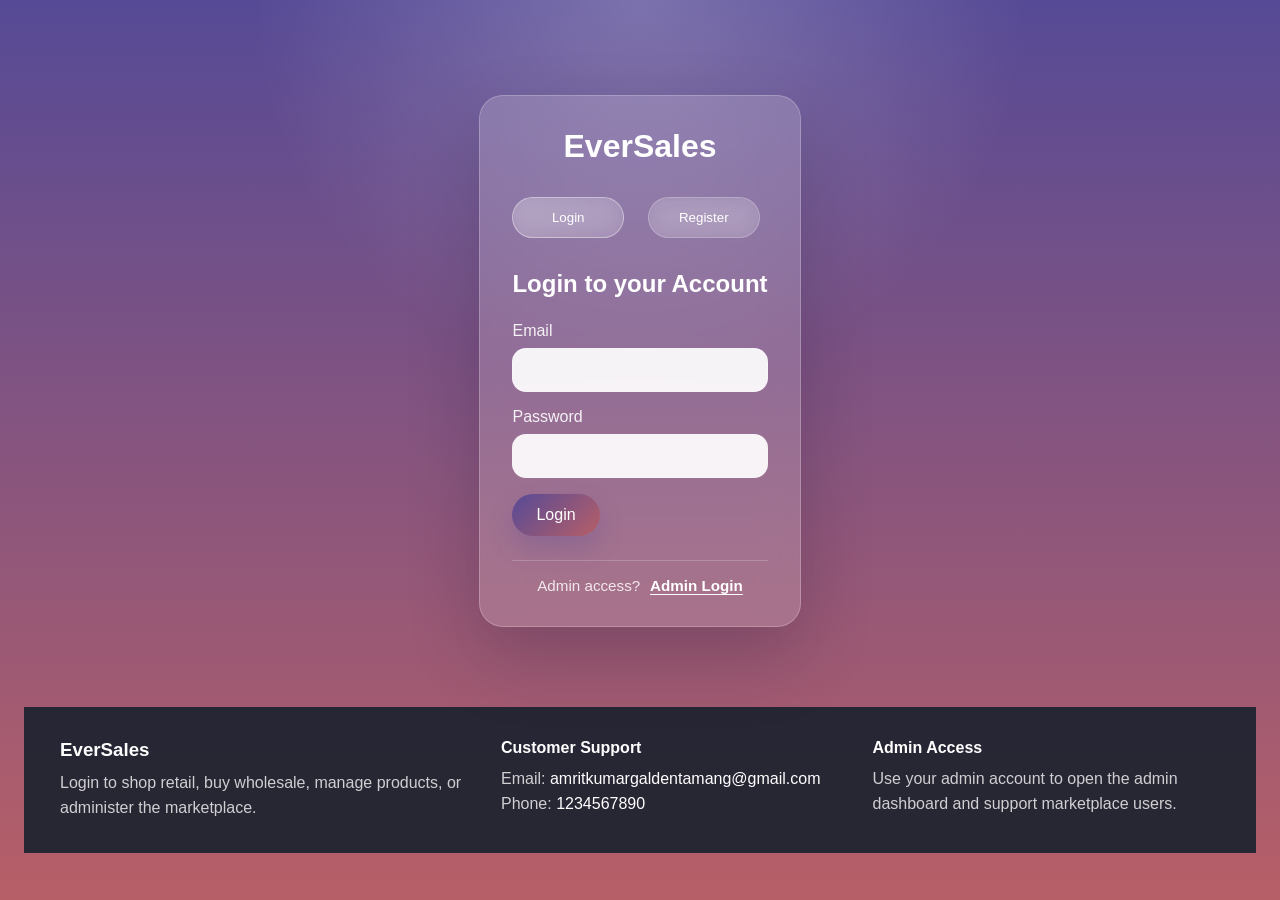
<file: frontend/index.html>
<!DOCTYPE html>
<html lang="en">
<head>
    <meta charset="UTF-8">
    <meta name="viewport" content="width=device-width, initial-scale=1.0">
    <title>Products - EverSales</title>
    <link rel="stylesheet" href="assets/css/style.css">
</head>
<body class="theme-primary">
    <nav class="navbar">
        <div class="container">
            <h1 class="logo">EverSales</h1>
                <input type="text" class="searchInput" id="searchInput" placeholder="Search products...">
                <button onclick="searchProducts()">Search</button>
                <a href="index.html" class="nav-link">Products</a>
                <a href="#" onclick="showCart()" class="nav-link">Cart</a>
                <a href="dashboard.html" class="nav-link">My Orders</a>
                <a id="adminLink" href="admin-dashboard.html" class="nav-link" style="display:none;color:#fff;font-weight:bold;">Admin Panel</a>
                <a id="sellerLink" href="seller-dashboard.html" class="nav-link" style="display:none;color:#28a745;font-weight:bold;">Seller Dashboard</a>
                <button id="becomeSeller" onclick="becomeSeller()" class="btn-secondary" style="display:none;">Become Seller</button>
                <button onclick="logout()" class="btn-logout">Logout</button>
            </div>
        </div>
    </nav>
    
    <div class="container">
        <div id="message" class="message"></div>

        <div style="display: flex; justify-content: space-between; align-items: center; margin-bottom: 2rem;">
            <h1 class="page-title" style="margin-bottom: 0;">Discover Premium Products</h1>
            <div id="sellerActionLink" style="display:none;">
                <a href="seller-dashboard.html" class="btn btn-primary"><i class="fas fa-plus"></i> Add Product</a>
            </div>
        </div>

        <div id="personalizedContent" class="personalized-content hidden"></div>

        <div class="main-content">
            <!-- Products Grid -->
            <div class="products-section" style="flex: 1;">
                <div id="productsContainer" class="product-grid">
                    <!-- Products will be loaded here -->
                </div>
            </div>

            <!-- Shopping Cart Sidebar -->
            <div id="cartSidebar" class="cart-sidebar hidden">
                <div class="cart-header">
                    <h3>Shopping Cart</h3>
                    <button onclick="closeCart()" class="close-btn">&times;</button>
                </div>
                <div id="cartContainer" class="cart-items">
                    <!-- Cart items will be loaded here -->
                </div>
                <div class="cart-footer">
                    <p><strong>Total: <span id="cartTotal">NPR 0.00</span></strong></p>
                    <button onclick="checkout()" class="btn-checkout">Checkout</button>
                    <button onclick="clearCart()" class="btn-secondary">Clear Cart</button>
                </div>
            </div>
        </div>
    </div>
    
    <!-- Admin Panel (hidden by default) -->
    <div id="adminPanel" class="admin-panel hidden">
        <h2>Admin Panel</h2>
        <div class="admin-forms">
            <h3>Add New Product</h3>
            <form onsubmit="createProduct(); return false;">
                <input type="text" id="productName" placeholder="Product Name" required>
                <input type="text" id="productDescription" placeholder="Description">
                <input type="number" id="productPrice" placeholder="Price" step="0.01" required>
                <input type="number" id="productStock" placeholder="Stock Quantity" required>
                <button type="submit" class="btn-primary">Create Product</button>
            </form>
        </div>
    </div>

    <footer class="site-footer">
        <div class="container footer-grid">
            <div>
                <h3>EverSales</h3>
                <p>Retail and wholesale shopping for customers, sellers, and growing local stores.</p>
            </div>
            <div>
                <h4>Customer Support</h4>
                <p>Email: <a href="mailto:amritkumargaldentamang@gmail.com">amritkumargaldentamang@gmail.com</a></p>
                <p>Phone: <a href="tel:1234567890">1234567890</a></p>
            </div>
            <div>
                <h4>Admin Help</h4>
                <p>Contact admin for seller approvals, product moderation, order issues, and wholesale support.</p>
            </div>
        </div>
    </footer>
    
    <script src="assets/js/api.js?v=20260523"></script>
    <script src="assets/js/auth.js?v=20260523"></script>
    <script src="assets/js/seller-api.js?v=20260523"></script>
    <script src="assets/js/products.js?v=20260523"></script>
    <script src="assets/js/order.js?v=20260523"></script>
    <script src="assets/js/cart.js?v=20260523"></script>
    <script>
        /**
         * Show shopping cart sidebar
         */
        function showCart() {
            document.getElementById('cartSidebar').classList.remove('hidden');
            const personalized = document.getElementById('personalizedContent');
            if (personalized) personalized.classList.add('hidden');
            loadCart();
        }

        /**
         * Close shopping cart sidebar
         */
        function closeCart() {
            document.getElementById('cartSidebar').classList.add('hidden');
            if (typeof loadPersonalizedContent === 'function') {
                loadPersonalizedContent();
            }
        }

        /**
         * Load page on document ready
         */
        document.addEventListener('DOMContentLoaded', async () => {
            await requireAuth();

            // Load products
            loadProducts();

            // Check user role and show appropriate buttons
            const user = getCurrentUser();
            const sellerActionLink = document.getElementById('sellerActionLink');
            const becomeSeller = document.getElementById('becomeSeller');
            const adminLink = document.getElementById('adminLink');

            if (user && user.role === 'seller') {
                if (sellerActionLink) sellerActionLink.style.display = 'inline-block';
                if (becomeSeller) becomeSeller.style.display = 'none';
            } else if (user && user.role === 'admin') {
                if (adminLink) adminLink.style.display = 'inline-block';
                if (sellerActionLink) sellerActionLink.style.display = 'none';
                if (becomeSeller) becomeSeller.style.display = 'none';
            } else if (user && user.role === 'customer') {
                if (sellerActionLink) sellerActionLink.style.display = 'none';
                if (becomeSeller) becomeSeller.style.display = 'block';
            }
        });
    </script>
</body>
</html>
</file>
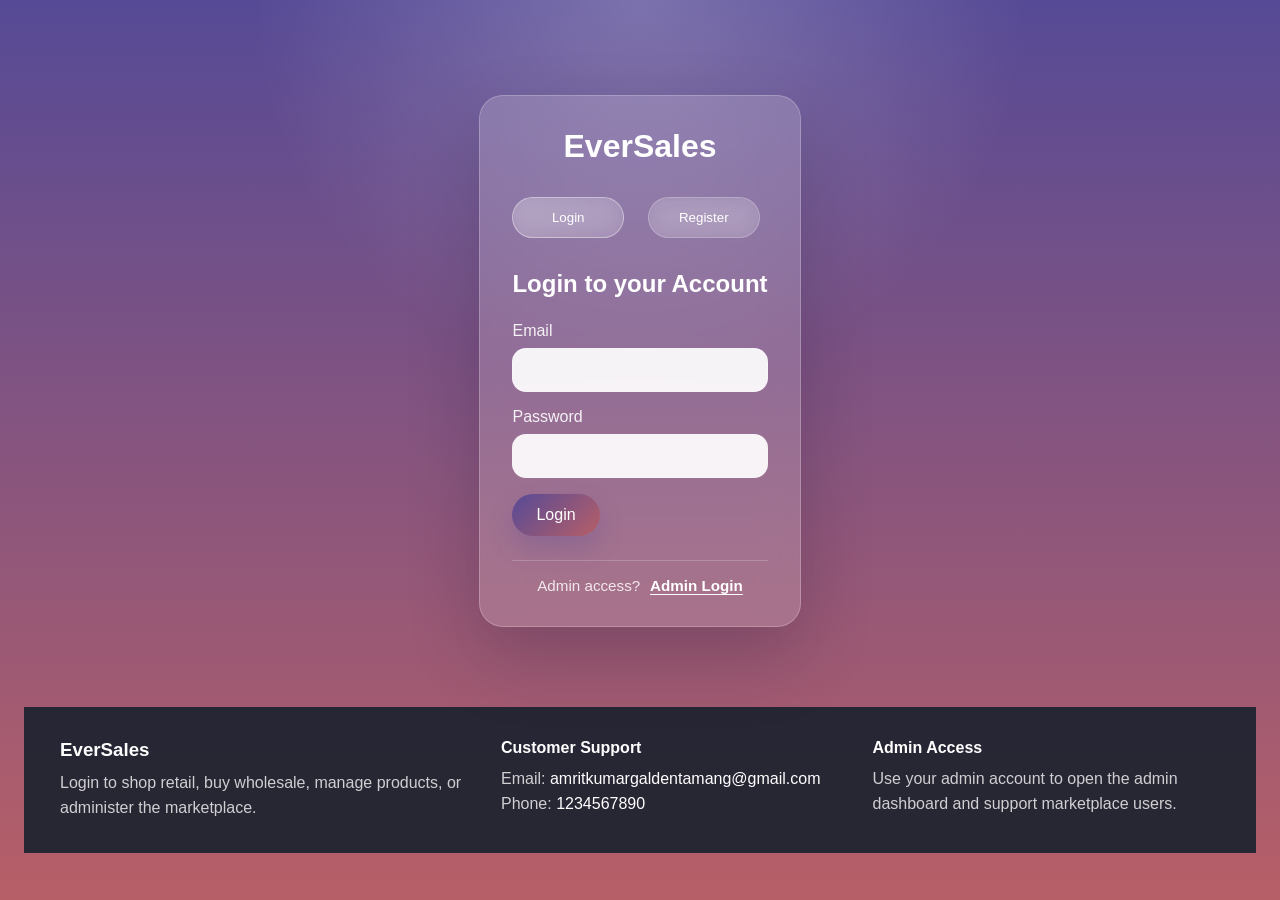
<file: frontend/admin-dashboard.html>
<!DOCTYPE html>
<html lang="en">
<head>
    <meta charset="UTF-8">
    <meta name="viewport" content="width=device-width, initial-scale=1.0">
    <title>Admin Dashboard - EverSales</title>
    <link rel="stylesheet" href="assets/css/style.css">
</head>
<body class="theme-reverse">
    <nav class="navbar">
        <div class="container">
            <h1 class="logo">EverSales Admin</h1>
            <div class="nav-right">
                <span class="admin-badge">Admin Panel</span>
                <a href="index.html" class="nav-link">Storefront</a>
                <button onclick="logout()" class="btn-logout">Logout</button>
            </div>
        </div>
    </nav>

    <main class="container admin-dashboard">
        <div id="message" class="message"></div>

        <section class="admin-hero">
            <div>
                <p class="eyebrow">Marketplace Control Center</p>
                <h2>Admin Dashboard</h2>
                <p>Welcome Admin</p>
            </div>
            <button class="btn-secondary admin-refresh-btn" onclick="loadAdminDashboard()">Refresh Data</button>
        </section>

        <section id="adminStats" class="stats-container"></section>

        <div class="admin-layout">
            <aside class="admin-sidebar">
                <button class="admin-nav active" onclick="switchAdminSection('users', this)">User Management</button>
                <button class="admin-nav" onclick="switchAdminSection('sellers', this)">Seller Management</button>
                <button class="admin-nav" onclick="switchAdminSection('products', this)">Product Moderation</button>
                <button class="admin-nav" onclick="switchAdminSection('orders', this)">Order Overview</button>
                <button class="admin-nav" onclick="switchAdminSection('feedback', this)">Customer Feedback</button>
                <button class="admin-nav" onclick="switchAdminSection('banners', this)">Banner Management</button>
                <button class="admin-nav" onclick="switchAdminSection('reports', this)">Sales Reports</button>
            </aside>

            <section class="admin-main">
                <div id="usersSection" class="admin-section active">
                    <div class="section-heading">
                        <h3>User Management</h3>
                        <p>Review customers and update account roles.</p>
                    </div>
                    <div id="adminUsers" class="list-container"></div>
                </div>

                <div id="sellersSection" class="admin-section hidden">
                    <div class="section-heading">
                        <h3>Seller Management</h3>
                        <p>Track sellers, catalog size, stock, and sales volume.</p>
                    </div>
                    <div id="adminSellers" class="list-container"></div>
                </div>

                <div id="productsSection" class="admin-section hidden">
                    <div class="section-heading">
                        <h3>Product Moderation</h3>
                        <p>Approve, reject, or review products before they appear confidently in the marketplace.</p>
                    </div>
                    <div id="adminProducts" class="list-container"></div>
                </div>

                <div id="ordersSection" class="admin-section hidden">
                    <div class="section-heading">
                        <h3>Order Overview</h3>
                        <p>Monitor all customer orders and update fulfillment status.</p>
                    </div>
                    <div id="adminOrders" class="list-container"></div>
                </div>

                <div id="feedbackSection" class="admin-section hidden">
                    <div class="section-heading">
                        <h3>Customer Feedback</h3>
                        <p>Review order reviews and complaints submitted by customers.</p>
                    </div>
                    <div id="adminFeedback" class="list-container"></div>
                </div>

                <div id="bannersSection" class="admin-section hidden">
                    <div class="section-heading">
                        <h3>Banner Management</h3>
                        <p>Create homepage campaign banners for sales, launches, and seasonal promotions.</p>
                    </div>
                    <form id="bannerForm" class="admin-form-grid" onsubmit="saveBanner(event)">
                        <input type="hidden" id="bannerId">
                        <div class="form-group">
                            <label for="bannerTitle">Title</label>
                            <input type="text" id="bannerTitle" required placeholder="Flash Sale Weekend">
                        </div>
                        <div class="form-group">
                            <label for="bannerSubtitle">Subtitle</label>
                            <input type="text" id="bannerSubtitle" placeholder="Up to 50% off selected products">
                        </div>
                        <div class="form-group">
                            <label for="bannerImage">Image URL</label>
                            <input type="url" id="bannerImage" placeholder="https://example.com/banner.jpg">
                        </div>
                        <div class="form-group">
                            <label for="bannerTarget">Target URL</label>
                            <input type="text" id="bannerTarget" placeholder="index.html">
                        </div>
                        <div class="form-group">
                            <label for="bannerOrder">Sort Order</label>
                            <input type="number" id="bannerOrder" value="0">
                        </div>
                        <label class="check-row">
                            <input type="checkbox" id="bannerActive" checked>
                            Active banner
                        </label>
                        <button type="submit" class="btn-primary">Save Banner</button>
                        <button type="button" class="btn-secondary" onclick="resetBannerForm()">Clear</button>
                    </form>
                    <div id="adminBanners" class="list-container"></div>
                </div>

                <div id="reportsSection" class="admin-section hidden">
                    <div class="section-heading">
                        <h3>Sales Reports</h3>
                        <p>Understand revenue, order volume, top products, and seller contribution.</p>
                    </div>
                    <div id="adminReports"></div>
                </div>
            </section>
        </div>
    </main>

    <footer class="site-footer">
        <div class="container footer-grid">
            <div>
                <h3>EverSales Admin</h3>
                <p>Manage marketplace support, moderation, sellers, and sales reporting.</p>
            </div>
            <div>
                <h4>Support Contact</h4>
                <p>Email: <a href="mailto:amritkumargaldentamang@gmail.com">amritkumargaldentamang@gmail.com</a></p>
                <p>Phone: <a href="tel:1234567890">1234567890</a></p>
            </div>
            <div>
                <h4>Admin Responsibilities</h4>
                <p>Help customers with orders, approve seller products, manage banners, and review wholesale issues.</p>
            </div>
        </div>
    </footer>

    <script src="assets/js/api.js?v=20260523"></script>
    <script src="assets/js/auth.js?v=20260523"></script>
    <script src="assets/js/admin.js?v=20260523"></script>
</body>
</html>
</file>
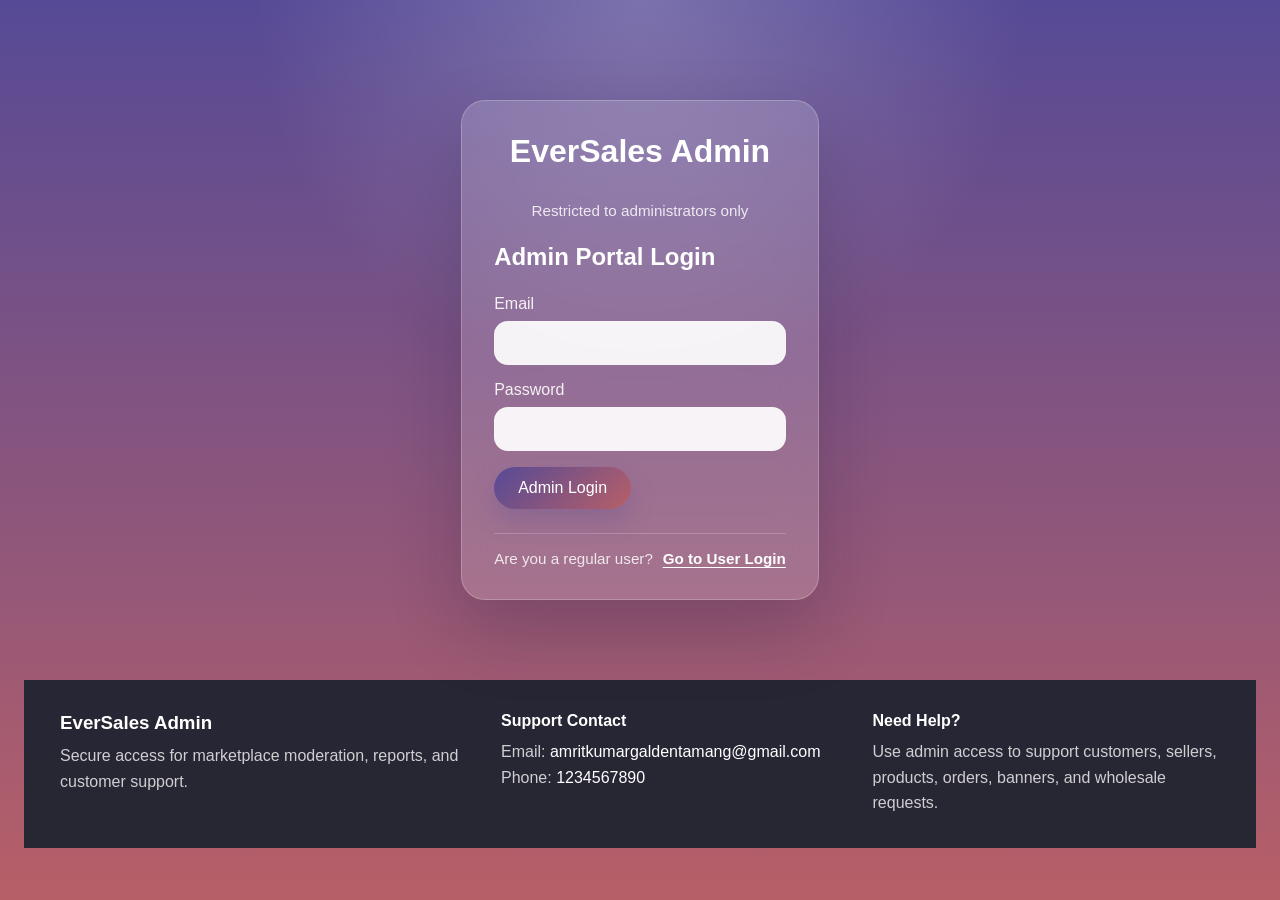
<file: frontend/admin-login.html>
<!DOCTYPE html>
<html lang="en">
<head>
    <meta charset="UTF-8">
    <meta name="viewport" content="width=device-width, initial-scale=1.0">
    <title>Admin Login - EverSales</title>
    <link rel="stylesheet" href="assets/css/style.css">
</head>
<body class="auth-page theme-primary">
    <div class="container">
        <div class="auth-container">
            <h1>EverSales Admin</h1>
            <p class="subtitle">Restricted to administrators only</p>

            <div id="message" class="message"></div>

            <!-- Admin Login Form -->
            <form id="adminLoginForm" class="auth-form" onsubmit="handleAdminLogin(event)">
                <h2>Admin Portal Login</h2>

                <div class="form-group">
                    <label for="adminEmail">Email</label>
                    <input type="email" id="adminEmail" name="email" required>
                </div>

                <div class="form-group">
                    <label for="adminPassword">Password</label>
                    <input type="password" id="adminPassword" name="password" required>
                </div>

                <button type="submit" class="btn-primary">Admin Login</button>
            </form>

            <div class="admin-access-note">
                <span>Are you a regular user?</span>
                <a href="login.html">Go to User Login</a>
            </div>
        </div>
    </div>

    <footer class="site-footer">
        <div class="container footer-grid">
            <div>
                <h3>EverSales Admin</h3>
                <p>Secure access for marketplace moderation, reports, and customer support.</p>
            </div>
            <div>
                <h4>Support Contact</h4>
                <p>Email: <a href="mailto:amritkumargaldentamang@gmail.com">amritkumargaldentamang@gmail.com</a></p>
                <p>Phone: <a href="tel:1234567890">1234567890</a></p>
            </div>
            <div>
                <h4>Need Help?</h4>
                <p>Use admin access to support customers, sellers, products, orders, banners, and wholesale requests.</p>
            </div>
        </div>
    </footer>

    <script src="assets/js/api.js?v=20260523"></script>
    <script src="assets/js/auth.js?v=20260523"></script>
    <script src="assets/js/validate.js"></script>
    <script>
        /**
         * Handle admin login form submission
         */
        function handleAdminLogin(event) {
            event.preventDefault();
            const email = document.getElementById('adminEmail').value;
            const password = document.getElementById('adminPassword').value;
            if (!validateLoginFields(email, password)) return;
            adminLogin(email, password);
        }

        /**
         * Check if already logged in as admin on page load
         */
        document.addEventListener('DOMContentLoaded', async () => {
            const user = getCurrentUser();
            if (user.role === 'admin') {
                window.location.href = 'admin-dashboard.html';
            } else if (user.role) {
                // User is logged in but not admin
                localStorage.removeItem('user_id');
                localStorage.removeItem('user_email');
                localStorage.removeItem('user_name');
                localStorage.removeItem('user_role');
                localStorage.removeItem('auth_token');
            }
        });
    </script>
</body>
</html>
</file>
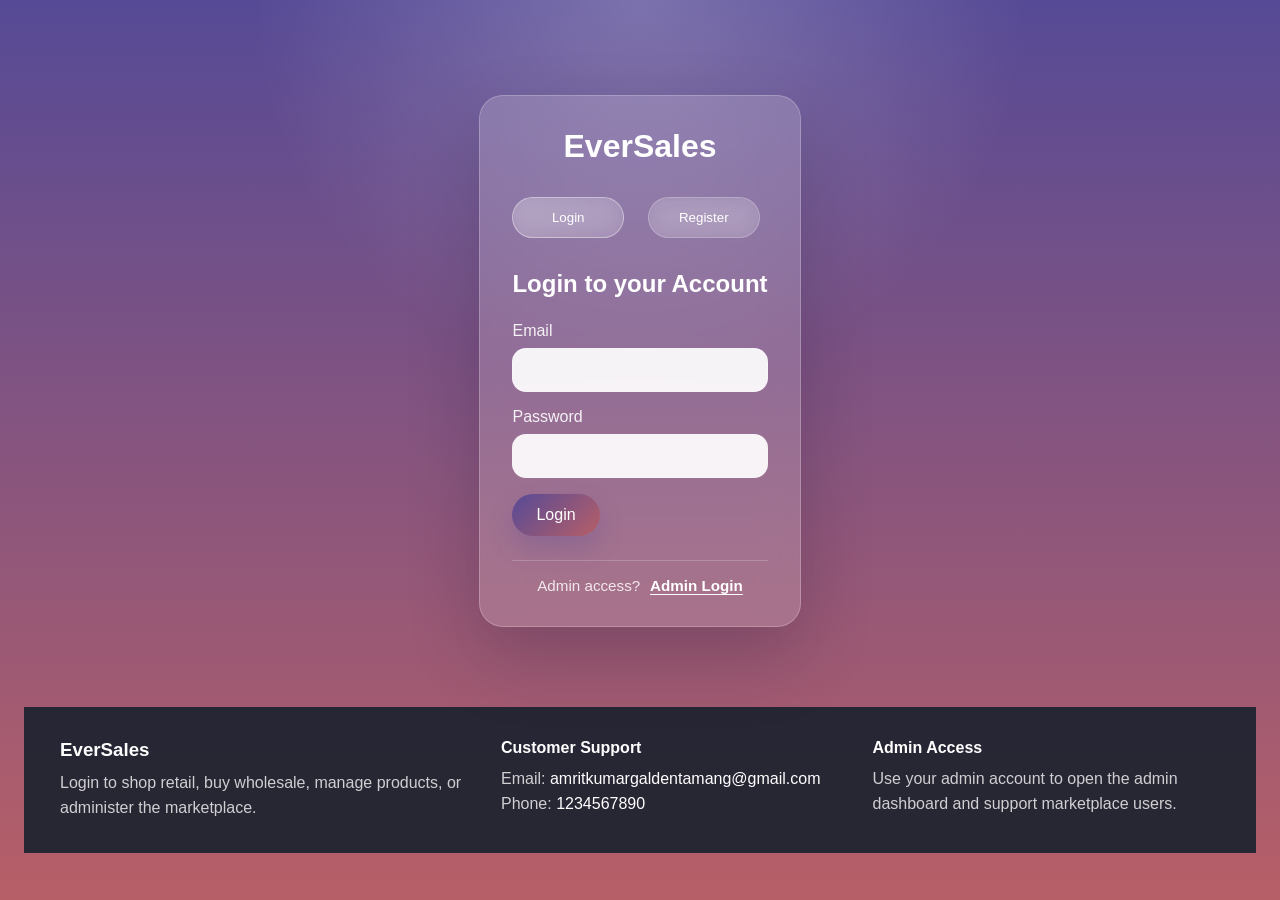
<file: frontend/dashboard.html>
<!DOCTYPE html>
<html lang="en">
<head>
    <meta charset="UTF-8">
    <meta name="viewport" content="width=device-width, initial-scale=1.0">
    <title>Dashboard - EverSales</title>
    <link rel="stylesheet" href="assets/css/style.css">
</head>
<body class="theme-reverse">
    <nav class="navbar">
        <div class="container">
            <h1 class="logo">EverSales</h1>
            <div class="nav-right">
                <a href="index.html" class="nav-link">Products</a>
                <a href="dashboard.html" class="nav-link active">My Orders</a>
                <a href="admin-dashboard.html" id="adminNavLink" class="nav-link" style="display:none;">Admin Panel</a>
                <button onclick="logout()" class="btn-logout">Logout</button>
            </div>
        </div>
    </nav>
    
    <div class="container">
        <div id="message" class="message"></div>
        
        <div class="tabs">
            <button class="tab-button active" onclick="switchTab('orders')">My Orders</button>
            <button class="tab-button" id="adminTabButton" onclick="switchTab('admin')" style="display: none;">Admin Dashboard</button>
        </div>
        
        <!-- My Orders Tab -->
        <div id="ordersTab" class="tab-content active">
            <h2>Order History</h2>
            <div id="ordersContainer" class="orders-container">
                <!-- Orders will be loaded here -->
            </div>
        </div>
        
        <!-- Admin Dashboard Tab -->
        <div id="adminDashboardTab" class="tab-content hidden">
            <h2>Admin Dashboard</h2>
            
            <!-- Statistics -->
            <div id="statsContainer" class="stats-container">
                <!-- Stats will be loaded here -->
            </div>
            
            <!-- Users List -->
            <h3>Users List</h3>
            <div id="usersContainer" class="list-container">
                <!-- Users will be loaded here -->
            </div>
            
            <!-- All Orders -->
            <h3>All Orders</h3>
            <div id="allOrdersContainer" class="list-container">
                <!-- Orders will be loaded here -->
            </div>
        </div>
    </div>

    <footer class="site-footer">
        <div class="container footer-grid">
            <div>
                <h3>EverSales</h3>
                <p>Track your retail and wholesale orders with support from the EverSales admin team.</p>
            </div>
            <div>
                <h4>Customer Support</h4>
                <p>Email: <a href="mailto:amritkumargaldentamang@gmail.com">amritkumargaldentamang@gmail.com</a></p>
                <p>Phone: <a href="tel:1234567890">1234567890</a></p>
            </div>
            <div>
                <h4>Order Help</h4>
                <p>Contact admin for payment, order status, cancellation, or wholesale purchase questions.</p>
            </div>
        </div>
    </footer>
    
    <script src="assets/js/api.js?v=20260523"></script>
    <script src="assets/js/auth.js?v=20260523"></script>
    <script src="assets/js/order.js?v=20260523"></script>
    <script>
        /**
         * Switch between tabs
         */
        function switchTab(tabName) {
            // Hide all tabs
            document.querySelectorAll('.tab-content').forEach(tab => {
                tab.classList.add('hidden');
            });
            
            // Remove active class from all buttons
            document.querySelectorAll('.tab-button').forEach(btn => {
                btn.classList.remove('active');
            });
            
            // Show selected tab and mark button as active
            const tabId = tabName === 'admin' ? 'adminDashboardTab' : 'ordersTab';
            const tabElement = document.getElementById(tabId);
            if (tabElement) {
                tabElement.classList.remove('hidden');
            }
            
            event.target.classList.add('active');
        }
        
        /**
         * Initialize dashboard on page load
         */
        document.addEventListener('DOMContentLoaded', async () => {
            await requireAuth();
            
            // Load user orders
            loadOrders();
            
            // Check if user is admin
            const user = await getCurrentUser();
            if (user && user.role === 'admin') {
                document.getElementById('adminTabButton').style.display = 'inline-block';
                document.getElementById('adminNavLink').style.display = 'inline-block';
                loadAdminDashboard();
            }
        });
    </script>
</body>
</html>
</file>
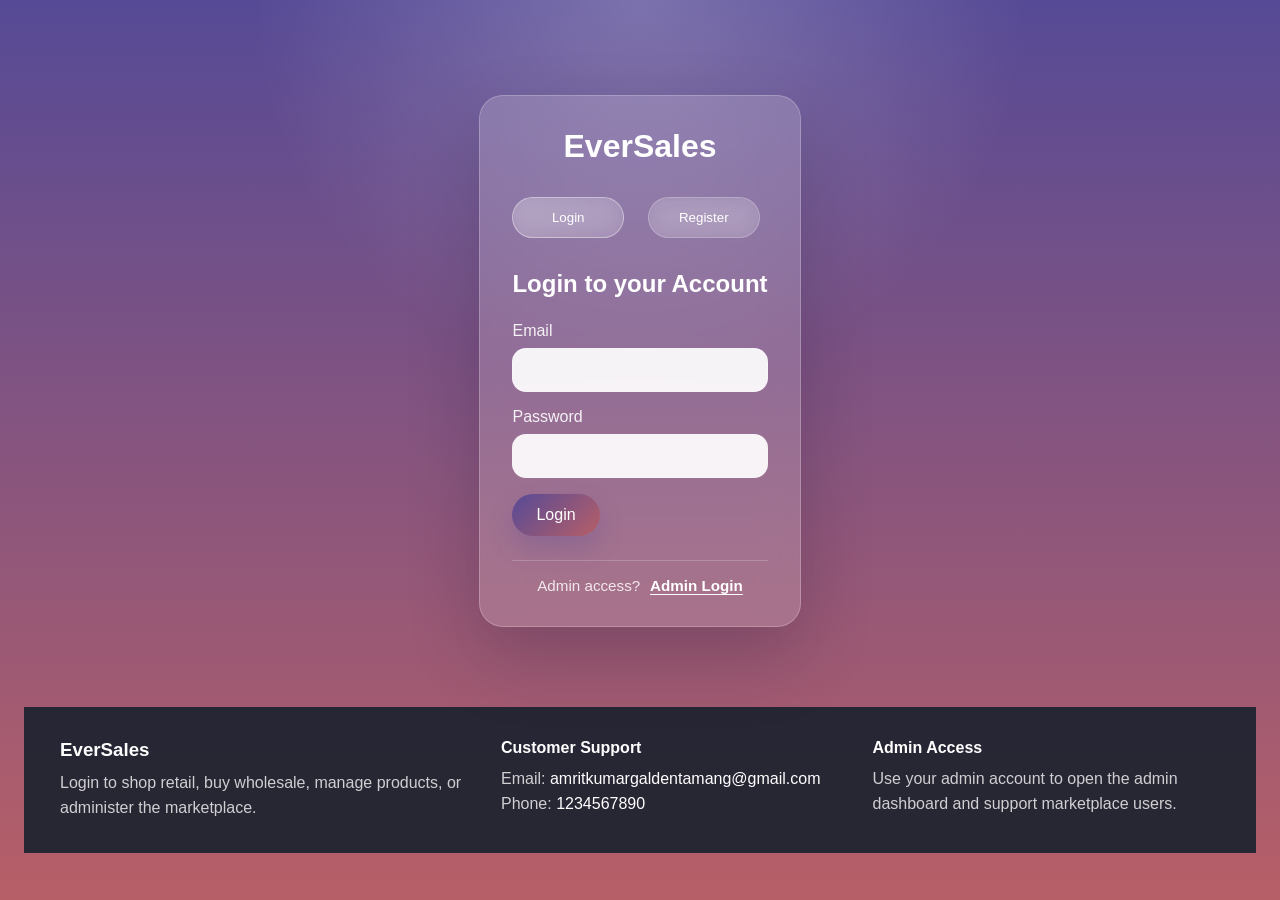
<file: frontend/login.html>
<!DOCTYPE html>
<html lang="en">
<head>
    <meta charset="UTF-8">
    <meta name="viewport" content="width=device-width, initial-scale=1.0">
    <title>Login - EverSales</title>
    <link rel="stylesheet" href="assets/css/style.css">
</head>
<body class="auth-page theme-primary">
    <div class="container">
        <div class="auth-container">
            <h1>EverSales</h1>
            
            <div id="message" class="message"></div>
            
            <div class="form-toggle">
                <button id="loginBtn" class="active" onclick="toggleForm('login')">Login</button>
                <button id="registerBtn" onclick="toggleForm('register')">Register</button>
            </div>
            
            <!-- Login Form -->
            <form id="loginForm" class="auth-form" onsubmit="handleLogin(event)">
                <h2>Login to your Account</h2>
                
                <div class="form-group">
                    <label for="loginEmail">Email</label>
                    <input type="email" id="loginEmail" name="email" required>
                </div>
                
                <div class="form-group">
                    <label for="loginPassword">Password</label>
                    <input type="password" id="loginPassword" name="password" required>
                </div>
                
                <button type="submit" class="btn-primary">Login</button>
            </form>
            
            <!-- Register Form -->
            <form id="registerForm" class="auth-form hidden" onsubmit="handleRegister(event)">
                <h2>Create New Account</h2>
                
                <div class="form-group">
                    <label for="registerName">Full Name</label>
                    <input type="text" id="registerName" name="fullName" required>
                </div>
                
                <div class="form-group">
                    <label for="registerEmail">Email</label>
                    <input type="email" id="registerEmail" name="email" required>
                </div>
                
                <div class="form-group">
                    <label for="registerPhone">Phone Number</label>
                    <input type="tel" id="registerPhone" name="phoneNumber">
                </div>
                
                <div class="form-group">
                    <label for="registerPassword">Password</label>
                    <input type="password" id="registerPassword" name="password" required>
                </div>
                
                <div class="form-group">
                    <label for="confirmPassword">Confirm Password</label>
                    <input type="password" id="confirmPassword" name="confirmPassword" required>
                </div>
                
                <button type="submit" class="btn-primary">Register</button>
            </form>

            <div class="admin-access-note">
                <span>Admin access?</span>
                <a href="admin-login.html">Admin Login</a>
            </div>
        </div>
    </div>

    <footer class="site-footer">
        <div class="container footer-grid">
            <div>
                <h3>EverSales</h3>
                <p>Login to shop retail, buy wholesale, manage products, or administer the marketplace.</p>
            </div>
            <div>
                <h4>Customer Support</h4>
                <p>Email: <a href="mailto:amritkumargaldentamang@gmail.com">amritkumargaldentamang@gmail.com</a></p>
                <p>Phone: <a href="tel:1234567890">1234567890</a></p>
            </div>
            <div>
                <h4>Admin Access</h4>
                <p>Use your admin account to open the admin dashboard and support marketplace users.</p>
            </div>
        </div>
    </footer>
    
    <script src="assets/js/api.js?v=20260523"></script>
    <script src="assets/js/auth.js?v=20260523"></script>
    <script src="assets/js/validate.js"></script>
    <script>
        /**
         * Toggle between login and register forms
         */
        function toggleForm(form) {
            const loginForm = document.getElementById('loginForm');
            const registerForm = document.getElementById('registerForm');
            const loginBtn = document.getElementById('loginBtn');
            const registerBtn = document.getElementById('registerBtn');
            const messageDiv = document.getElementById('message');
            
            // Clear messages
            messageDiv.textContent = '';
            messageDiv.style.display = 'none';
            
            if (form === 'login') {
                loginForm.classList.remove('hidden');
                registerForm.classList.add('hidden');
                loginBtn.classList.add('active');
                registerBtn.classList.remove('active');
            } else {
                loginForm.classList.add('hidden');
                registerForm.classList.remove('hidden');
                loginBtn.classList.remove('active');
                registerBtn.classList.add('active');
            }
        }
        
        /**
         * Handle login form submission
         */
        function handleLogin(event) {
            event.preventDefault();
            const email = document.getElementById('loginEmail').value;
            const password = document.getElementById('loginPassword').value;
            if (!validateLoginFields(email, password)) return;
            login(email, password);
        }
        
        /**
         * Handle register form submission
         */
        function handleRegister(event) {
            event.preventDefault();
            const fullName = document.getElementById('registerName').value;
            const email = document.getElementById('registerEmail').value;
            const password = document.getElementById('registerPassword').value;
            const confirmPassword = document.getElementById('confirmPassword').value;
            const phoneNumber = document.getElementById('registerPhone').value;

            if (!validateRegisterFields(fullName, email, password, confirmPassword, phoneNumber)) return;

            register(fullName, email, password, confirmPassword, phoneNumber);
        }
        
        /**
         * Check if already logged in on page load
         */
        document.addEventListener('DOMContentLoaded', async () => {
            const loggedIn = await isLoggedIn();
            if (loggedIn) {
                const user = getCurrentUser();
                window.location.href = user.role === 'admin' ? 'admin-dashboard.html' : 'index.html';
            }
        });
    </script>
</body>
</html>
</file>
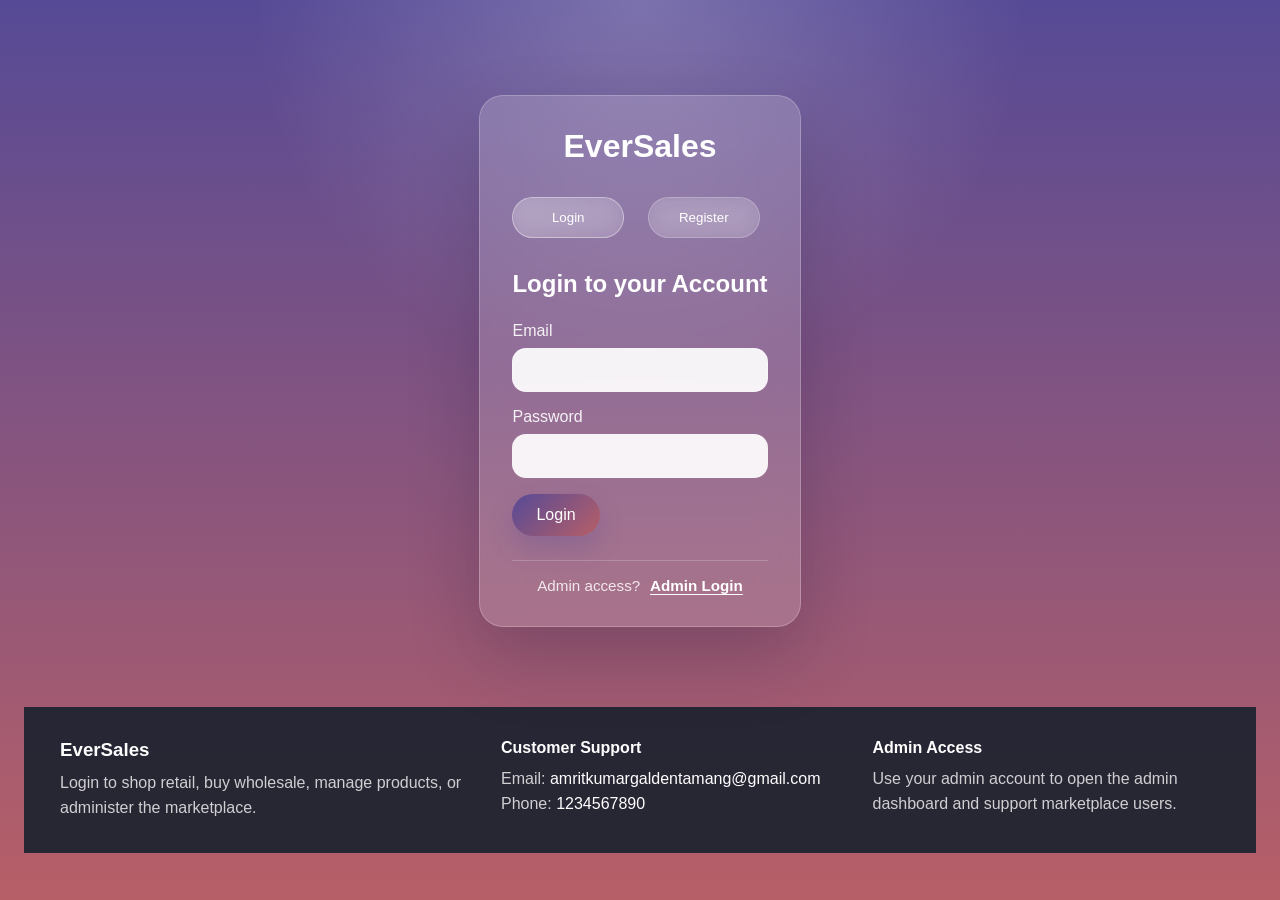
<file: frontend/seller-dashboard.html>
<!DOCTYPE html>
<html lang="en">
<head>
    <meta charset="UTF-8">
    <meta name="viewport" content="width=device-width, initial-scale=1.0">
    <title>Seller Dashboard - EverSales</title>
    <link rel="stylesheet" href="assets/css/style.css">
    <style>
        .seller-container {
            max-width: 1200px;
            margin: 0 auto;
            padding: 20px;
        }

        .seller-header {
            display: flex;
            justify-content: space-between;
            align-items: center;
            margin-bottom: 30px;
            padding-bottom: 20px;
            border-bottom: 2px solid #ddd;
        }

        .seller-brand-link {
            display: inline-flex;
            align-items: center;
            gap: 12px;
            text-decoration: none;
            color: inherit;
            min-width: 0;
            transition: transform 0.2s ease, opacity 0.2s ease;
        }

        .seller-brand-link:hover {
            transform: translateY(-1px);
            opacity: 0.95;
        }

        .seller-brand-icon {
            width: 44px;
            height: 44px;
            flex: 0 0 44px;
            border-radius: 14px;
            display: inline-flex;
            align-items: center;
            justify-content: center;
            background: linear-gradient(135deg, rgba(86, 74, 150, 0.96), rgba(183, 95, 103, 0.96));
            box-shadow: 0 10px 24px rgba(86, 74, 150, 0.24);
        }

        .seller-brand-icon svg {
            width: 24px;
            height: 24px;
            fill: #ffffff;
        }

        .seller-brand-text {
            display: flex;
            flex-direction: column;
            gap: 2px;
            min-width: 0;
        }

        .seller-brand-text strong {
            font-size: 18px;
            line-height: 1.1;
            color: #333;
        }

        .seller-brand-text span {
            font-size: 12px;
            color: #666;
        }

        .seller-header h1 {
            margin: 0;
            color: #333;
        }

        .seller-header .user-info {
            display: flex;
            align-items: center;
            gap: 10px;
        }

        .seller-header .user-info span {
            color: #666;
            font-size: 14px;
        }

        .seller-header button {
            padding: 10px 15px;
            background-color: #dc3545;
            color: white;
            border: none;
            border-radius: 4px;
            cursor: pointer;
        }

        .seller-header button:hover {
            background-color: #c82333;
        }

        .add-product-section {
            background: white;
            border: 1px solid #ddd;
            padding: 20px;
            border-radius: 8px;
            margin-bottom: 30px;
        }

        .add-product-section h2 {
            margin-top: 0;
            color: #333;
        }

        .form-group {
            margin-bottom: 15px;
        }

        .form-group label {
            display: block;
            margin-bottom: 5px;
            font-weight: bold;
            color: #333;
        }

        .form-group input,
        .form-group textarea,
        .form-group select {
            width: 100%;
            padding: 10px;
            border: 1px solid #ddd;
            border-radius: 4px;
            font-size: 14px;
            box-sizing: border-box;
        }

        .form-group textarea {
            resize: vertical;
            min-height: 100px;
        }

        .form-row {
            display: grid;
            grid-template-columns: 1fr 1fr;
            gap: 15px;
        }

        .file-input-wrapper {
            position: relative;
            overflow: hidden;
            display: inline-block;
            width: 100%;
        }

        .file-input-wrapper input[type=file] {
            position: absolute;
            left: -9999px;
        }

        .file-input-label {
            display: block;
            padding: 10px;
            background-color: #f0f0f0;
            border: 2px dashed #ddd;
            border-radius: 4px;
            text-align: center;
            cursor: pointer;
            transition: background-color 0.3s;
        }

        .file-input-label:hover {
            background-color: #e8e8e8;
        }

        .file-input-label.dragover {
            background-color: #e3f2fd;
            border-color: #2196F3;
        }

        .image-preview {
            display: grid;
            grid-template-columns: repeat(auto-fill, minmax(100px, 1fr));
            gap: 10px;
            margin-top: 10px;
        }

        .preview-item {
            position: relative;
            width: 100px;
            height: 100px;
            border: 1px solid #ddd;
            border-radius: 4px;
            overflow: hidden;
        }

        .preview-item img {
            width: 100%;
            height: 100%;
            object-fit: cover;
        }

        .preview-item .remove-btn {
            position: absolute;
            top: 0;
            right: 0;
            background: rgba(220, 53, 69, 0.8);
            color: white;
            border: none;
            cursor: pointer;
            width: 24px;
            height: 24px;
            font-size: 16px;
        }

        .submit-btn {
            background-color: #28a745;
            color: white;
            padding: 12px 30px;
            border: none;
            border-radius: 4px;
            font-size: 16px;
            cursor: pointer;
            margin-top: 10px;
        }

        .submit-btn:hover {
            background-color: #218838;
        }

        .submit-btn:disabled {
            background-color: #ccc;
            cursor: not-allowed;
        }

        .products-section {
            background: white;
            border: 1px solid #ddd;
            border-radius: 8px;
            padding: 20px;
        }

        .products-section h2 {
            margin-top: 0;
            color: #333;
        }

        .products-grid {
            display: grid;
            grid-template-columns: repeat(auto-fill, minmax(280px, 1fr));
            gap: 20px;
            margin-top: 20px;
        }

        .product-card {
            border: 1px solid #ddd;
            border-radius: 8px;
            overflow: hidden;
            transition: box-shadow 0.3s;
        }

        .product-card:hover {
            box-shadow: 0 4px 12px rgba(0,0,0,0.1);
        }

        .product-image {
            width: 100%;
            height: 200px;
            background-color: #f0f0f0;
            display: flex;
            align-items: center;
            justify-content: center;
            color: #999;
            font-size: 14px;
        }

        .product-image img {
            width: 100%;
            height: 100%;
            object-fit: cover;
        }

        .product-info {
            padding: 15px;
        }

        .product-info h3 {
            margin: 0 0 5px 0;
            color: #333;
            font-size: 16px;
        }

        .product-info p {
            margin: 5px 0;
            color: #666;
            font-size: 14px;
        }

        .product-price {
            color: #28a745;
            font-weight: bold;
            font-size: 16px;
            margin: 10px 0;
        }

        .product-stock {
            color: #666;
            font-size: 13px;
        }

        .product-images {
            display: flex;
            gap: 5px;
            margin-top: 10px;
            flex-wrap: wrap;
        }

        .product-images .badge {
            background-color: #007bff;
            color: white;
            padding: 3px 8px;
            border-radius: 3px;
            font-size: 12px;
        }

        .product-actions {
            display: flex;
            gap: 10px;
            margin-top: 15px;
            border-top: 1px solid #eee;
            padding-top: 15px;
        }

        .product-actions button {
            flex: 1;
            padding: 8px 12px;
            border: none;
            border-radius: 4px;
            cursor: pointer;
            font-size: 14px;
        }

        .edit-btn {
            background-color: #007bff;
            color: white;
        }

        .edit-btn:hover {
            background-color: #0056b3;
        }

        .delete-btn {
            background-color: #dc3545;
            color: white;
        }

        .delete-btn:hover {
            background-color: #c82333;
        }

        .empty-state {
            text-align: center;
            padding: 40px 20px;
            color: #999;
        }

        .empty-state svg {
            width: 60px;
            height: 60px;
            margin-bottom: 20px;
            opacity: 0.5;
        }

        /* Image Management Modal */
        .modal {
            display: none;
            position: fixed;
            z-index: 1000;
            left: 0;
            top: 0;
            width: 100%;
            height: 100%;
            background-color: rgba(0,0,0,0.4);
        }

        .modal.show {
            display: flex;
            align-items: center;
            justify-content: center;
        }

        .modal-content {
            background-color: white;
            padding: 30px;
            border-radius: 8px;
            box-shadow: 0 4px 20px rgba(0,0,0,0.3);
            max-width: 600px;
            width: 90%;
            max-height: 80vh;
            overflow-y: auto;
        }

        .modal-header {
            display: flex;
            justify-content: space-between;
            align-items: center;
            margin-bottom: 20px;
            border-bottom: 1px solid #eee;
            padding-bottom: 15px;
        }

        .modal-header h2 {
            margin: 0;
            color: #333;
        }

        .modal-close {
            background: none;
            border: none;
            font-size: 28px;
            cursor: pointer;
            color: #999;
        }

        .modal-close:hover {
            color: #333;
        }

        .image-upload-box {
            border: 2px dashed #ddd;
            border-radius: 8px;
            padding: 30px;
            text-align: center;
            cursor: pointer;
            transition: all 0.3s;
            margin-bottom: 20px;
        }

        .image-upload-box:hover {
            border-color: #2196F3;
            background-color: #f5f5f5;
        }

        .image-upload-box.dragover {
            border-color: #2196F3;
            background-color: #e3f2fd;
        }

        .image-upload-box input[type="file"] {
            display: none;
        }

        .image-upload-box p {
            margin: 0;
            color: #999;
        }

        .gallery {
            display: grid;
            grid-template-columns: repeat(auto-fill, minmax(120px, 1fr));
            gap: 15px;
            margin-top: 20px;
        }

        .gallery-item {
            position: relative;
            border: 1px solid #ddd;
            border-radius: 8px;
            overflow: hidden;
            aspect-ratio: 1;
            background: #f0f0f0;
        }

        .gallery-item img {
            width: 100%;
            height: 100%;
            object-fit: cover;
        }

        .gallery-item-overlay {
            position: absolute;
            top: 0;
            left: 0;
            right: 0;
            bottom: 0;
            background: rgba(0,0,0,0.7);
            display: flex;
            align-items: center;
            justify-content: center;
            opacity: 0;
            transition: opacity 0.3s;
        }

        .gallery-item:hover .gallery-item-overlay {
            opacity: 1;
        }

        .gallery-item-overlay button {
            background: #dc3545;
            color: white;
            border: none;
            padding: 8px 12px;
            border-radius: 4px;
            cursor: pointer;
            font-size: 12px;
        }

        .gallery-item-overlay button:hover {
            background: #c82333;
        }

        .compression-info {
            background: #e7f3ff;
            border-left: 4px solid #2196F3;
            padding: 12px 15px;
            border-radius: 4px;
            margin-top: 15px;
            font-size: 13px;
            color: #333;
        }

        .upload-progress {
            margin-top: 10px;
            display: none;
        }

        .upload-progress.show {
            display: block;
        }

        .progress-bar {
            width: 100%;
            height: 4px;
            background: #e0e0e0;
            border-radius: 2px;
            overflow: hidden;
        }

        .progress-bar-fill {
            height: 100%;
            background: #4CAF50;
            width: 0%;
            transition: width 0.3s;
        }

        .manage-images-btn {
            background-color: #6c757d;
            color: white;
        }

        .manage-images-btn:hover {
            background-color: #5a6268;
        }
    </style>
</head>
<body class="theme-reverse">
    <div class="seller-container">
        <div class="seller-header">
            <a class="seller-brand-link" href="index.html" aria-label="Go to dashboard" title="Go to dashboard">
                <span class="seller-brand-icon" aria-hidden="true">
                    <svg viewBox="0 0 24 24" role="img" focusable="false" aria-hidden="true">
                        <path d="M12 2 3 6.5V12c0 5.2 3.6 9.9 9 10 5.4-.1 9-4.8 9-10V6.5L12 2zm0 3.3 5.7 2.8L12 11 6.3 8.1 12 5.3zm0 13.8c-3.7-.1-6.3-3.2-6.3-7V9.3l6.3 3.2 6.3-3.2V12c0 3.8-2.6 6.9-6.3 7z"/>
                    </svg>
                </span>
                <span class="seller-brand-text">
                    <strong>EverSales</strong>
                    <span>Seller Dashboard</span>
                </span>
            </a>
            <div class="user-info">
                <span id="userDisplay">Welcome!</span>
                <button onclick="handleLogout()">Logout</button>
            </div>
        </div>

        <div id="message" class="message"></div>

        <div class="add-product-section">
            <h2>Add New Product</h2>
            <form id="productForm" onsubmit="handleAddProduct(event)">
                <div class="form-group">
                    <label for="productName">Product Name *</label>
                    <input type="text" id="productName" name="name" required placeholder="Enter product name">
                </div>

                <div class="form-group">
                    <label for="productDescription">Description</label>
                    <textarea id="productDescription" name="description" placeholder="Enter product description"></textarea>
                </div>

                <div class="form-row">
                    <div class="form-group">
                        <label for="productPrice">Price (NPR) *</label>
                        <input type="number" id="productPrice" name="price" step="0.01" required placeholder="0.00">
                    </div>
                    <div class="form-group">
                        <label for="productStock">Stock Quantity *</label>
                        <input type="number" id="productStock" name="stock" min="0" required placeholder="0">
                    </div>
                </div>

                <div class="form-row">
                    <div class="form-group">
                        <label for="productWholesalePrice">Wholesale Price</label>
                        <input type="number" id="productWholesalePrice" name="wholesale_price" step="0.01" min="0" placeholder="0.00">
                    </div>
                    <div class="form-group">
                        <label for="productWholesaleQty">Wholesale Min Qty</label>
                        <input type="number" id="productWholesaleQty" name="min_wholesale_qty" min="1" placeholder="5">
                    </div>
                </div>

                <div class="form-group">
                    <label>Product Images (up to 5, JPG/PNG)</label>
                    <div class="file-input-wrapper" id="fileInputWrapper">
                        <input type="file" id="productImages" name="images" multiple accept="image/jpeg,image/png,image/gif,image/webp">
                        <label for="productImages" class="file-input-label" id="fileLabel">
                            Click to upload or drag and drop images here
                        </label>
                    </div>
                    <div class="image-preview" id="imagePreview"></div>
                </div>

                <button type="submit" class="submit-btn">Add Product</button>
            </form>
        </div>

        <div class="products-section">
            <h2>Your Products</h2>
            <div id="productsContainer">
                <div class="empty-state">
                    <p>No products yet. Create your first product above!</p>
                </div>
            </div>
        </div>
    </div>

    <!-- Image Management Modal -->
    <div id="imageManagementModal" class="modal">
        <div class="modal-content">
            <div class="modal-header">
                <h2>Manage Product Images</h2>
                <button class="modal-close" onclick="closeImageModal()">&times;</button>
            </div>
            
            <div id="imageUploadBox" class="image-upload-box">
                <input type="file" id="modalImageInput" accept="image/jpeg,image/png,image/gif,image/webp" multiple>
                <p>Click or drag images here to upload</p>
                <p style="font-size: 12px; color: #bbb; margin-top: 5px;">Max 5MB per image</p>
            </div>

            <div class="upload-progress" id="uploadProgress">
                <p>Uploading and compressing...</p>
                <div class="progress-bar">
                    <div class="progress-bar-fill" id="progressFill"></div>
                </div>
            </div>

            <div class="compression-info" id="compressionInfo" style="display: none;">
                <strong>Compression Complete!</strong><br>
                Original: <span id="originalSize">0 KB</span> -> Compressed: <span id="compressedSize">0 KB</span>
                (<span id="compressionRatio">0%</span> smaller)
            </div>

            <div>
                <h4 style="margin-top: 25px; margin-bottom: 15px;">Current Images</h4>
                <div id="productImageGallery" class="gallery"></div>
                <div id="noImagesMsg" style="text-align: center; color: #999; padding: 30px 0;">
                    No images yet. Upload one to get started!
                </div>
            </div>
        </div>
    </div>

    <!-- Edit Product Modal -->
    <div id="editProductModal" class="modal">
        <div class="modal-content">
            <div class="modal-header">
                <h2>Edit Product</h2>
                <button class="modal-close" onclick="closeEditModal()">&times;</button>
            </div>

            <form id="editForm" onsubmit="handleEditProduct(event)">
                <div class="form-group">
                    <label for="editProductName">Product Name</label>
                    <input type="text" id="editProductName" required>
                </div>

                <div class="form-group">
                    <label for="editProductDescription">Description</label>
                    <textarea id="editProductDescription"></textarea>
                </div>

                <div class="form-row">
                    <div class="form-group">
                        <label for="editProductPrice">Price (NPR)</label>
                        <input type="number" id="editProductPrice" step="0.01" min="0" required>
                    </div>

                    <div class="form-group">
                        <label for="editProductStock">Stock Quantity</label>
                        <input type="number" id="editProductStock" min="0" required>
                    </div>
                </div>

                <div class="form-row">
                    <div class="form-group">
                        <label for="editProductWholesalePrice">Wholesale Price</label>
                        <input type="number" id="editProductWholesalePrice" step="0.01" min="0">
                    </div>
                    <div class="form-group">
                        <label for="editProductWholesaleQty">Wholesale Min Qty</label>
                        <input type="number" id="editProductWholesaleQty" min="1">
                    </div>
                </div>

                <div class="form-group">
                    <label for="editProductImages">Add More Images</label>
                    <input type="file" id="editProductImages" name="images" multiple accept="image/jpeg,image/png,image/gif,image/webp">
                    <small style="display: block; margin-top: 6px; color: #666;">You can add up to 5 images total for a product.</small>
                </div>

                <button type="submit" class="submit-btn">Save Changes</button>
            </form>
        </div>
    </div>

    <footer class="site-footer">
        <div class="container footer-grid">
            <div>
                <h3>EverSales Seller Center</h3>
                <p>List retail and wholesale products, manage stock, and keep buyers updated.</p>
            </div>
            <div>
                <h4>Customer Support</h4>
                <p>Email: <a href="mailto:amritkumargaldentamang@gmail.com">amritkumargaldentamang@gmail.com</a></p>
                <p>Phone: <a href="tel:1234567890">1234567890</a></p>
            </div>
            <div>
                <h4>Seller Help</h4>
                <p>Contact admin for product approval, image upload issues, wholesale pricing, and order questions.</p>
            </div>
        </div>
    </footer>

    <script src="assets/js/api.js?v=20260523"></script>
    <script src="assets/js/seller-api.js?v=20260523"></script>
    <script src="assets/js/image-upload.js?v=20260523"></script>
    <script>
        // File handling
        const fileInput = document.getElementById('productImages');
        const fileLabel = document.getElementById('fileLabel');
        const fileWrapper = document.getElementById('fileInputWrapper');
        const imagePreview = document.getElementById('imagePreview');
        const selectedFiles = [];

        fileInput.addEventListener('change', updatePreview);

        fileWrapper.addEventListener('dragover', (e) => {
            e.preventDefault();
            fileLabel.classList.add('dragover');
        });

        fileWrapper.addEventListener('dragleave', () => {
            fileLabel.classList.remove('dragover');
        });

        fileWrapper.addEventListener('drop', (e) => {
            e.preventDefault();
            fileLabel.classList.remove('dragover');
            fileInput.files = e.dataTransfer.files;
            updatePreview();
        });

        function updatePreview() {
            imagePreview.innerHTML = '';
            const files = Array.from(fileInput.files);
            
            files.slice(0, 5).forEach((file, index) => {
                const reader = new FileReader();
                reader.onload = (e) => {
                    const item = document.createElement('div');
                    item.className = 'preview-item';
                    item.innerHTML = `
                        <img src="${e.target.result}" alt="Preview">
                        <button type="button" class="remove-btn" onclick="removeImage(${index})">&times;</button>
                    `;
                    imagePreview.appendChild(item);
                };
                reader.readAsDataURL(file);
            });

            if (files.length > 5) {
                const warning = document.createElement('p');
                warning.style.color = '#dc3545';
                warning.style.fontSize = '12px';
                warning.textContent = 'Only first 5 images will be uploaded';
                imagePreview.appendChild(warning);
            }
        }

        function removeImage(index) {
            const files = Array.from(fileInput.files);
            files.splice(index, 1);
            const dataTransfer = new DataTransfer();
            files.forEach(file => dataTransfer.items.add(file));
            fileInput.files = dataTransfer.files;
            updatePreview();
        }

        async function handleAddProduct(event) {
                    event.preventDefault();

            const formData = new FormData(document.getElementById('productForm'));
            const result = await addProduct(formData);

            if (result) {
                setTimeout(loadSellerProducts, 1000);
            }
        }

        async function loadSellerProducts() {
            const result = await getSellerProducts();

            if (result.success && result.products.length > 0) {
                const productsHTML = result.products.map(product => {
                    // Get the first image - handle both array and string formats
                    let primaryImage = null;
                    if (product.image_paths) {
                        if (Array.isArray(product.image_paths) && product.image_paths.length > 0) {
                            primaryImage = product.image_paths[0];
                        } else if (typeof product.image_paths === 'string' && product.image_paths) {
                            primaryImage = product.image_paths;
                        }
                    }

                    const productNameArg = JSON.stringify(product.name || '');
                    const productDescriptionArg = JSON.stringify(product.description || '');

                    return `
                    <div class="product-card">
                        <div class="product-image">
                            ${primaryImage
                                ? `<img src="${resolveBackendAssetUrl(primaryImage)}" alt="${escapeHtml(product.name)}" onerror="this.src='data:image/svg+xml,%3Csvg xmlns=%22http://www.w3.org/2000/svg%22 width=%22200%22 height=%22200%22%3E%3Crect fill=%22%23ddd%22 width=%22200%22 height=%22200%22/%3E%3Ctext x=%2250%25%22 y=%2250%25%22 text-anchor=%22middle%22 dy=%22.3em%22 fill=%22%23999%22%3ENo Image%3C/text%3E%3C/svg%3E';">`
                                : '<span style="color: #ccc;">No Image</span>'}
                        </div>
                        <div class="product-info">
                            <h3>${escapeHtml(product.name)}</h3>
                            <p class="product-stock">Stock: ${product.stock}</p>
                            <p class="product-stock">Wholesale: NPR ${parseFloat(product.wholesale_price ?? (parseFloat(product.price) * 0.8)).toFixed(2)} / Min Qty ${product.min_wholesale_qty ?? 5}</p>
                            <div class="product-price">NPR ${parseFloat(product.price).toFixed(2)}</div>
                            ${product.description ? `<p>${escapeHtml(product.description.substring(0, 60))}...</p>` : ''}
                            ${product.image_count > 0 ? `<div class="product-images"><span class="badge">${product.image_count} image(s)</span></div>` : ''}
                            <div class="product-actions">
                                <button class="manage-images-btn" onclick="openImageModal(${product.product_id}, ${productNameArg})">Images</button>
                                <button class="edit-btn" onclick="openEditModal(${product.product_id}, ${productNameArg}, ${productDescriptionArg}, ${product.price}, ${product.stock}, ${product.wholesale_price ?? 'null'}, ${product.min_wholesale_qty ?? 'null'})">Edit</button>
                                <button class="delete-btn" onclick="confirmDelete(${product.product_id})">Delete</button>
                            </div>
                        </div>
                    </div>
                `;}).join('');

                document.getElementById('productsContainer').innerHTML = productsHTML;
            } else {
                document.getElementById('productsContainer').innerHTML = `
                    <div class="empty-state">
                        <p>No products yet. Create your first product above!</p>
                    </div>
                `;
            }
        }

        let currentEditProductId = null;
        const editProductImages = document.getElementById('editProductImages');

        function openEditModal(productId, name, description, price, stock, wholesalePrice, wholesaleQty) {
            currentEditProductId = productId;
            document.getElementById('editProductName').value = name;
            document.getElementById('editProductDescription').value = description;
            document.getElementById('editProductPrice').value = price;
            document.getElementById('editProductStock').value = stock;
            document.getElementById('editProductWholesalePrice').value = wholesalePrice ?? '';
            document.getElementById('editProductWholesaleQty').value = wholesaleQty ?? '';
            if (editProductImages) {
                editProductImages.value = '';
            }
            document.getElementById('editProductModal').classList.add('show');
        }

        function closeEditModal() {
            document.getElementById('editProductModal').classList.remove('show');
            currentEditProductId = null;
        }

        async function handleEditProduct(event) {
            event.preventDefault();

                    if (!currentEditProductId) {
                if (typeof showToast === 'function') showToast('Error: Product ID not found', 'error'); else showMessage('Error: Product ID not found', 'error');
                return;
            }

            const formData = new FormData();
            formData.append('action', 'update-product');
            formData.append('product_id', currentEditProductId);
            formData.append('name', document.getElementById('editProductName').value);
            formData.append('description', document.getElementById('editProductDescription').value);
            formData.append('price', document.getElementById('editProductPrice').value);
            formData.append('stock', document.getElementById('editProductStock').value);
            formData.append('wholesale_price', document.getElementById('editProductWholesalePrice').value);
            formData.append('min_wholesale_qty', document.getElementById('editProductWholesaleQty').value);

            if (editProductImages && editProductImages.files.length > 0) {
                Array.from(editProductImages.files).slice(0, 5).forEach(file => {
                    formData.append('images[]', file);
                });
            }

            try {
                const response = await fetch(`${BACKEND_ORIGIN}/api/seller.php?action=update-product`, {
                    method: 'POST',
                    body: formData,
                    credentials: 'include'
                });

                const data = await response.json();

                    if (data.success) {
                            const imageNote = data.images_uploaded > 0 ? ` and ${data.images_uploaded} image(s) added` : '';
                    if (typeof showToast === 'function') showToast(`Product updated successfully${imageNote}!`, 'success'); else showMessage(`Product updated successfully${imageNote}!`, 'success');
                    closeEditModal();
                    loadSellerProducts();
                } else {
                    if (typeof showToast === 'function') showToast(data.message || 'Failed to update product', 'error'); else showMessage(data.message || 'Failed to update product', 'error');
                }
                    } catch (error) {
                    console.error('Update error:', error);
                    if (typeof showToast === 'function') showToast('Network error. Please try again.', 'error'); else showMessage('Network error. Please try again.', 'error');
                }
        }

        let currentProductId = null;
        const imageUploadBox = document.getElementById('imageUploadBox');
        const modalImageInput = document.getElementById('modalImageInput');

        function openImageModal(productId, productName) {
            currentProductId = productId;
            document.querySelector('.modal-header h2').textContent = `Manage Images - ${productName}`;
            document.getElementById('imageManagementModal').classList.add('show');
            loadProductGallery(productId);
        }

        function closeImageModal() {
            document.getElementById('imageManagementModal').classList.remove('show');
            modalImageInput.value = '';
            document.getElementById('compressionInfo').style.display = 'none';
        }

        // Image upload handling
        imageUploadBox.addEventListener('click', () => modalImageInput.click());
        imageUploadBox.addEventListener('dragover', (e) => {
            e.preventDefault();
            imageUploadBox.classList.add('dragover');
        });
        imageUploadBox.addEventListener('dragleave', () => {
            imageUploadBox.classList.remove('dragover');
        });
        imageUploadBox.addEventListener('drop', (e) => {
            e.preventDefault();
            imageUploadBox.classList.remove('dragover');
            modalImageInput.files = e.dataTransfer.files;
            handleImageUpload();
        });

        modalImageInput.addEventListener('change', handleImageUpload);

        async function handleImageUpload() {
            const files = Array.from(modalImageInput.files);
            if (files.length === 0) return;

            document.getElementById('uploadProgress').classList.add('show');
            
            for (let i = 0; i < Math.min(files.length, 5); i++) {
                const file = files[i];
                const progress = (i + 1) / Math.min(files.length, 5);
                document.getElementById('progressFill').style.width = (progress * 100) + '%';

                const result = await uploadProductImage(currentProductId, file);
                
                if (result.success) {
                    document.getElementById('compressionInfo').style.display = 'block';
                    document.getElementById('originalSize').textContent = result.originalSize;
                    document.getElementById('compressedSize').textContent = result.compressedSize;
                    document.getElementById('compressionRatio').textContent = result.message.split(': ')[1]?.split(' ')[0] || '0%';
                } else {
                    if (typeof showToast === 'function') showToast('Error uploading ' + file.name + ': ' + result.message, 'error'); else showMessage('Error uploading ' + file.name + ': ' + result.message, 'error');
                }
            }

            document.getElementById('uploadProgress').classList.remove('show');
            modalImageInput.value = '';
            loadProductGallery(currentProductId);
            loadSellerProducts(); // Refresh product list
        }

        async function loadProductGallery(productId) {
            try {
                const response = await fetch(
                    `${BACKEND_ORIGIN}/api/products.php?action=get-single&product_id=${productId}`,
                    { credentials: 'include' }
                );
                
                const data = await response.json();
                const gallery = document.getElementById('productImageGallery');
                const noImagesMsg = document.getElementById('noImagesMsg');
                
                if (data.success && data.product.images && data.product.images.length > 0) {
                    gallery.innerHTML = data.product.images.map((img, idx) => `
                        <div class="gallery-item">
                            <img src="${resolveBackendAssetUrl(img.image_path)}" alt="Product image">
                            <div class="gallery-item-overlay">
                                <button onclick="deleteImage(${img.image_id}, ${productId})">Delete</button>
                            </div>
                        </div>
                    `).join('');
                    noImagesMsg.style.display = 'none';
                } else {
                    gallery.innerHTML = '';
                    noImagesMsg.style.display = 'block';
                }
            } catch (error) {
                console.error('Error loading gallery:', error);
            }
        }

        async function deleteImage(imageId, productId) {
            if (!confirm('Delete this image?')) return;
            
            const result = await deleteProductImage(imageId);
            if (result.success) {
                if (typeof showToast === 'function') showToast(result.message, 'success'); else showMessage(result.message, 'success');
                            loadProductGallery(productId);
                loadSellerProducts();
            } else {
                if (typeof showToast === 'function') showToast('Error: ' + result.message, 'error'); else showMessage('Error: ' + result.message, 'error');
            }
        }

        function confirmDelete(productId) {
            if (confirm('Are you sure you want to delete this product?')) {
                deleteProduct(productId);
            }
        }

        function handleLogout() {
            logout();
        }

        // Load user info and products on page load
        document.addEventListener('DOMContentLoaded', async () => {
            const loggedIn = await isLoggedIn();
            if (!loggedIn) {
                window.location.href = 'login.html';
                return;
            }

            const user = getCurrentUser();
            if (user.role !== 'seller') {
                window.location.href = 'index.html';
                return;
            }

            document.getElementById('userDisplay').textContent = `Welcome, ${user.name}!`;
            loadSellerProducts();
        });
    </script>
</body>
</html>
</file>
<file: frontend/assets/css/style.css>
/**
 * EverSales Application Styles
 */

:root {
    --theme-start: #564A96;
    --theme-end: #B75F67;
    --theme-start-rgb: 86, 74, 150;
    --theme-end-rgb: 183, 95, 103;
    --bg-color: #f7f7fb;
    --surface: rgba(255, 255, 255, 0.9);
    --surface-strong: rgba(255, 255, 255, 0.98);
    --surface-muted: rgba(255, 255, 255, 0.75);
    --text-primary: #1f2430;
    --text-secondary: #5f6677;
    --accent-color: #564A96;
    --accent-hover: #463c82;
    --accent-secondary: #B75F67;
    --card-bg: var(--surface);
    --glass-border: rgba(255, 255, 255, 0.3);
    --wholesale-color: #1f8f6a;
}

* {
    margin: 0;
    padding: 0;
    box-sizing: border-box;
}

html, body {
    font-family: 'Segoe UI', Tahoma, Geneva, Verdana, sans-serif;
    min-height: 100%;
    background: linear-gradient(180deg, var(--theme-start) 0%, var(--theme-end) 100%);
    color: var(--text-primary);
}

body.theme-reverse {
    background: linear-gradient(180deg, var(--theme-end) 0%, var(--theme-start) 100%);
}

body.auth-page {
    min-height: 100vh;
    display: flex;
    flex-direction: column;
    align-items: center;
    justify-content: center;
    padding: 24px;
    background:
        radial-gradient(circle at top, rgba(255, 255, 255, 0.22), transparent 35%),
        linear-gradient(180deg, var(--theme-start) 0%, var(--theme-end) 100%);
}

.product-buy-form {
    display: grid;
    grid-template-columns: 84px minmax(0, 1fr);
    gap: 0.65rem;
    width: 100%;
    margin: 0;
}

.quantity-control {
    width: 100%;
    padding: 0.65rem;
}

.buy-actions {
    display: grid;
    grid-template-columns: 1fr 1fr;
    gap: 0.5rem;
}

.buy-actions .btn {
    margin: 0;
    padding: 0.7rem;
    min-width: 0;
}

.btn-wholesale {
    background: #1f8f6a;
    color: #fff;
    border: 0;
    border-radius: 4px;
    cursor: pointer;
    font-weight: 700;
}

.btn-wholesale:hover {
    background: #176f52;
}

.cart-type {
    display: inline-flex;
    width: fit-content;
    margin: 0.25rem 0 0.4rem;
    padding: 0.2rem 0.5rem;
    border-radius: 999px;
    background: #eef7f3;
    color: #1f8f6a;
    font-size: 0.78rem;
    font-weight: 700;
}

.cart-count-badge {
    align-items: center;
    justify-content: center;
    min-width: 1.35rem;
    height: 1.35rem;
    margin-left: 0.4rem;
    padding: 0 0.35rem;
    border-radius: 999px;
    background: #B75F67;
    color: #fff;
    font-size: 0.75rem;
    font-weight: 700;
    line-height: 1;
}

.site-footer {
    margin-top: 3rem;
    background: rgba(31, 36, 48, 0.94);
    color: #fff;
    padding: 2rem 0;
}

.auth-page .site-footer {
    width: 100%;
    margin-top: 2rem;
}

.footer-grid {
    display: grid;
    grid-template-columns: 1.2fr 1fr 1fr;
    gap: 1.5rem;
}

.footer-grid h3,
.footer-grid h4 {
    margin-bottom: 0.55rem;
}

.footer-grid p {
    color: rgba(255, 255, 255, 0.78);
    line-height: 1.6;
}

.footer-grid a {
    color: #fff;
    text-decoration: none;
}

.footer-grid a:hover {
    text-decoration: underline;
}

body.auth-page.theme-reverse {
    background:
        radial-gradient(circle at top, rgba(255, 255, 255, 0.18), transparent 35%),
        linear-gradient(180deg, var(--theme-end) 0%, var(--theme-start) 100%);
}

/* Glassmorphism Utilities */
.glass {
    background: var(--card-bg);
    backdrop-filter: blur(12px);
    -webkit-backdrop-filter: blur(12px);
    border: 1px solid var(--glass-border);
    border-radius: 16px;
    box-shadow: 0 18px 45px rgba(22, 18, 44, 0.16);
}

/* Container */
.container {
    max-width: 1200px;
    margin: 0 auto;
    padding: 0 20px;
}

/* Navbar */
.navbar {
    background: linear-gradient(90deg, rgba(var(--theme-start-rgb), 0.96), rgba(var(--theme-end-rgb), 0.96));
    color: white;
    padding: 0;
    position: sticky;
    top: 0;
    z-index: 100;
    box-shadow: 0 10px 30px rgba(30, 18, 56, 0.18);
}

.navbar .container {
    display: flex;
    justify-content: space-between;
    align-items: center;
    padding: 1rem 20px;
}

.navbar .logo {
    font-size: 1.5rem;
    font-weight: bold;
    color: #fff;
    letter-spacing: 0.3px;
}

.brand-link {
    display: inline-flex;
    align-items: center;
    gap: 10px;
    text-decoration: none;
    color: inherit;
}

.brand-badge {
    width: 42px;
    height: 42px;
    border-radius: 14px;
    display: inline-flex;
    align-items: center;
    justify-content: center;
    background: linear-gradient(135deg, rgba(255, 255, 255, 0.24), rgba(255, 255, 255, 0.08));
    border: 1px solid rgba(255, 255, 255, 0.28);
    box-shadow: 0 10px 24px rgba(30, 18, 56, 0.18);
    backdrop-filter: blur(10px);
}

.brand-badge svg {
    width: 22px;
    height: 22px;
    fill: #fff;
}

.brand-link:hover {
    opacity: 0.95;
}

.brand-copy {
    display: flex;
    flex-direction: column;
    line-height: 1.1;
}

.brand-copy strong {
    font-size: 1rem;
}

.brand-copy span {
    font-size: 0.75rem;
    opacity: 0.88;
}

.nav-right {
    display: flex;
    gap: 1rem;
    align-items: center;
}

.nav-right input {
    padding: 0.5rem 1rem;
    border: none;
    border-radius: 999px;
    min-width: 200px;
    background: rgba(255, 255, 255, 0.92);
    color: var(--text-primary);
    box-shadow: inset 0 1px 2px rgba(0, 0, 0, 0.06);
}

.nav-right button,
.nav-link {
    color: white;
    background: none;
    border: none;
    cursor: pointer;
    padding: 0.5rem 1rem;
    text-decoration: none;
    transition: color 0.3s;
}

.nav-right button:hover,
.nav-link:hover {
    color: rgba(255, 255, 255, 0.85);
}

.btn-logout {
    background: rgba(255, 255, 255, 0.16);
    border: 1px solid rgba(255, 255, 255, 0.22);
    border-radius: 999px;
    color: white;
    padding: 0.5rem 1rem;
    backdrop-filter: blur(8px);
}

.btn-logout:hover {
    background: rgba(255, 255, 255, 0.24);
}

/* Messages */
.message {
    padding: 1rem;
    margin: 1rem 0;
    border-radius: 4px;
    display: none;
    text-align: center;
}

.message.success {
    background-color: #d4edda;
    color: #155724;
    border: 1px solid #c3e6cb;
    display: block;
}

.message.error {
    background-color: #f8d7da;
    color: #721c24;
    border: 1px solid #f5c6cb;
    display: block;
}

.message.info {
    background-color: #d1ecf1;
    color: #0c5460;
    border: 1px solid #bee5eb;
    display: block;
}

/* Page Title */
.page-title {
    font-size: 2.5rem;
    font-weight: 700;
    color: var(--text-primary);
}

/* Forms and Buttons */
.auth-container {
    max-width: 450px;
    margin: 3rem auto;
    background: rgba(255, 255, 255, 0.16);
    padding: 2rem;
    border-radius: 24px;
    border: 1px solid rgba(255, 255, 255, 0.22);
    box-shadow: 0 30px 70px rgba(22, 18, 44, 0.22);
    backdrop-filter: blur(18px);
    color: #fff;
}

.auth-container h1 {
    text-align: center;
    color: #fff;
    margin-bottom: 2rem;
    font-size: 2rem;
}

.admin-access-note {
    margin-top: 1.5rem;
    padding-top: 1rem;
    border-top: 1px solid rgba(255, 255, 255, 0.2);
    text-align: center;
    color: rgba(255, 255, 255, 0.84);
    font-size: 0.95rem;
}

.admin-access-note a {
    color: #fff;
    font-weight: 700;
    margin-left: 0.35rem;
    text-decoration: underline;
    text-underline-offset: 3px;
}

.auth-container .subtitle {
    text-align: center;
    color: rgba(255, 255, 255, 0.84);
    margin-bottom: 1.5rem;
    font-size: 0.95rem;
}

.admin-badge {
    background: linear-gradient(135deg, #564A96, #B75F67);
    color: white;
    padding: 0.4rem 0.8rem;
    border-radius: 20px;
    font-size: 0.85rem;
    font-weight: 600;
    margin-right: 1rem;
}

.form-toggle {
    display: flex;
    gap: 1rem;
    margin-bottom: 2rem;
}

.form-toggle button {
    flex: 1;
    padding: 0.75rem;
    border: 1px solid rgba(255, 255, 255, 0.22);
    background: rgba(255, 255, 255, 0.12);
    cursor: pointer;
    border-radius: 999px;
    transition: all 0.3s;
    color: #fff;
    backdrop-filter: blur(10px);
}

.form-toggle button.active {
    background: linear-gradient(135deg, rgba(255, 255, 255, 0.22), rgba(255, 255, 255, 0.1));
    color: white;
    border-color: rgba(255, 255, 255, 0.4);
}

.auth-form h2 {
    margin-bottom: 1.5rem;
    color: #fff;
}

.form-group {
    margin-bottom: 1rem;
}

.form-group label {
    display: block;
    margin-bottom: 0.5rem;
    font-weight: 500;
    color: rgba(255, 255, 255, 0.9);
}

.form-group input {
    width: 100%;
    padding: 0.75rem;
    border: 1px solid rgba(255, 255, 255, 0.18);
    border-radius: 14px;
    font-size: 1rem;
    background: rgba(255, 255, 255, 0.92);
    color: var(--text-primary);
}

.form-group select,
.form-group textarea {
    width: 100%;
    padding: 0.75rem;
    border: 1px solid rgba(255, 255, 255, 0.18);
    border-radius: 14px;
    font-size: 1rem;
    background: rgba(255, 255, 255, 0.92);
    color: var(--text-primary);
}

.form-group textarea {
    min-height: 120px;
    resize: vertical;
}

.feedback-actions {
    display: flex;
    gap: 0.75rem;
    flex-wrap: wrap;
    margin-top: 0.5rem;
}

.feedback-actions .btn-primary,
.feedback-actions .btn-secondary {
    flex: 1;
    margin: 0;
}

.form-group input:focus {
    outline: none;
    border-color: rgba(255, 255, 255, 0.6);
    box-shadow: 0 0 0 4px rgba(255, 255, 255, 0.14);
}

.btn-primary,
.btn-secondary,
.btn-checkout {
    padding: 0.75rem 1.5rem;
    border: none;
    border-radius: 8px;
    cursor: pointer;
    font-size: 1rem;
    font-weight: 500;
    transition: all 0.3s;
    text-align: center;
    text-decoration: none;
    display: inline-block;
}

.btn-primary {
    background: linear-gradient(135deg, var(--accent-color), var(--accent-secondary));
    color: white;
    box-shadow: 0 12px 24px rgba(86, 74, 150, 0.28);
    border-radius: 999px;
}

.btn-primary:hover {
    box-shadow: 0 16px 30px rgba(86, 74, 150, 0.34);
    transform: translateY(-1px);
}

.btn-secondary {
    background: rgba(255, 255, 255, 0.18);
    color: white;
    border: 1px solid rgba(255, 255, 255, 0.18);
}

.btn-secondary:hover {
    background: rgba(255, 255, 255, 0.28);
}

.btn-checkout {
    background: linear-gradient(135deg, #3bb273, #1f8f6a);
    color: white;
    width: 100%;
}

.btn-checkout:hover {
    filter: brightness(1.05);
}
.searchInput {
  border: none;
  background: none;
  outline: none;
  color: white;
  font-size: 15px;
  padding: 24px 46px 24px 26px;
}

button {
    padding: 0.5rem 1rem;
    margin-right: 0.5rem;
    background-color: #3498db;
    color: white;
    border: none;
    border-radius: 4px;
    cursor: pointer;
    transition: background-color 0.3s;
}

button:hover {
    background-color: #2980b9;
}

/* Products Section */
.main-content {
    display: flex;
    gap: 2rem;
    margin: 2rem 0;
    align-items: flex-start;
}

.products-section {
    flex: 1;
}

.products-section h2 {
    margin-bottom: 1.5rem;
    color: #2c3e50;
}

.personalized-content {
    display: grid;
    gap: 1.5rem;
    margin-bottom: 2rem;
}

.personalized-section {
    background: rgba(255, 255, 255, 0.9);
    border: 1px solid rgba(255, 255, 255, 0.35);
    border-radius: 8px;
    padding: 1.25rem;
    box-shadow: 0 18px 40px rgba(22, 18, 44, 0.14);
}

.personalized-header {
    display: flex;
    justify-content: space-between;
    gap: 1rem;
    align-items: flex-end;
    margin-bottom: 1rem;
}

.personalized-header h2 {
    margin: 0 0 0.25rem;
    color: var(--text-primary);
    font-size: 1.35rem;
}

.personalized-header p {
    margin: 0;
    color: var(--text-secondary);
}

.personalized-grid {
    grid-template-columns: repeat(auto-fill, minmax(220px, 1fr));
    gap: 1rem;
    margin-bottom: 0;
}

/* Product Grid - Enhanced from Nisha */
.product-grid {
    display: grid;
    grid-template-columns: repeat(auto-fill, minmax(280px, 1fr));
    gap: 2rem;
    margin-bottom: 4rem;
}

/* Product Card - Glassmorphic from Nisha */
.product-card {
    display: flex;
    flex-direction: column;
    overflow: hidden;
    transition: transform 0.3s ease, box-shadow 0.3s ease;
    cursor: pointer;
}

.product-card.glass {
    background: var(--card-bg);
    backdrop-filter: blur(12px);
    -webkit-backdrop-filter: blur(12px);
    border: 1px solid var(--glass-border);
    border-radius: 16px;
    box-shadow: 0 4px 30px rgba(0, 0, 0, 0.1);
}

.product-card:hover {
    transform: translateY(-8px);
    box-shadow: 0 24px 48px rgba(22, 18, 44, 0.26);
    border-color: rgba(86, 74, 150, 0.26);
}

.product-image {
    width: 100%;
    height: 220px;
    object-fit: cover;
    border-bottom: 1px solid var(--glass-border);
}

.product-info {
    padding: 1.5rem;
    display: flex;
    flex-direction: column;
    flex: 1;
}

.product-title {
    font-size: 1.25rem;
    margin-bottom: 0.5rem;
    font-weight: 600;
    color: var(--text-primary);
}

.product-desc {
    color: var(--text-secondary);
    font-size: 0.9rem;
    margin-bottom: 1.5rem;
    flex: 1;
}

/* Pricing Container - From Nisha */
.pricing-container {
    display: flex;
    flex-direction: column;
    gap: 0.75rem;
    margin-bottom: 1.5rem;
}

.price-row {
    display: flex;
    justify-content: space-between;
    align-items: center;
    padding: 0.75rem;
    border-radius: 8px;
    background: rgba(255, 255, 255, 0.03);
}

.price-label {
    font-size: 0.85rem;
    color: var(--text-secondary);
    text-transform: uppercase;
    letter-spacing: 0.5px;
}

.price-value {
    font-size: 1.1rem;
    font-weight: 700;
}

.retail .price-value {
    color: var(--text-primary);
}

.wholesale {
    border: 1px solid rgba(16, 185, 129, 0.2);
    background: rgba(16, 185, 129, 0.05);
}

.wholesale .price-value {
    color: var(--wholesale-color);
}

.wholesale-condition {
    font-size: 0.75rem;
    color: var(--text-secondary);
    display: block;
    margin-top: 2px;
}

/* Toast notifications */
.toast-container {
    position: fixed;
    right: 1rem;
    bottom: 1rem;
    display: flex;
    flex-direction: column;
    gap: 0.5rem;
    z-index: 9999;
}
.toast {
    min-width: 220px;
    max-width: 360px;
    padding: 0.75rem 1rem;
    border-radius: 10px;
    color: #fff;
    font-weight: 600;
    box-shadow: 0 8px 24px rgba(0,0,0,0.18);
    transform: translateY(12px);
    opacity: 0;
    transition: transform 220ms ease, opacity 220ms ease;
}
.toast.show {
    transform: translateY(0);
    opacity: 1;
}
.toast.success { background: linear-gradient(135deg,#3bb273,#1f8f6a); }
.toast.info { background: linear-gradient(135deg,#2196f3,#1e88e5); }
.toast.error { background: linear-gradient(135deg,#ff6b6b,#ff3b30); }
.toast .close-btn {
    margin-left: 0.5rem;
    background: transparent;
    border: none;
    color: rgba(255,255,255,0.9);
    font-weight: 800;
    cursor: pointer;
}

.seller-view {
    text-align: center;
    color: var(--text-secondary);
    padding: 0.5rem;
    background: rgba(255,255,255,0.05);
    border-radius: 6px;
    font-size: 0.9rem;
}

/* Shopping Cart Sidebar */
.cart-sidebar {
    width: 350px;
    background: rgba(255, 255, 255, 0.92);
    border-radius: 18px;
    box-shadow: 0 24px 40px rgba(22, 18, 44, 0.18);
    display: flex;
    flex-direction: column;
    position: sticky;
    top: 96px;
    align-self: flex-start;
    max-height: calc(100vh - 140px);
    border: 1px solid rgba(86, 74, 150, 0.25);
    backdrop-filter: blur(12px);
    -webkit-backdrop-filter: blur(12px);
}

#cartSidebar {
    position: sticky;
    top: 96px;
    align-self: flex-start;
}

.cart-sidebar.hidden {
    display: none;
}

.cart-header {
    display: flex;
    justify-content: space-between;
    align-items: center;
    padding: 1rem;
    border-bottom: 1px solid #eee;
}

.cart-header h3 {
    margin: 0;
}

.close-btn {
    background: none;
    border: none;
    font-size: 1.5rem;
    cursor: pointer;
    color: #7f8c8d;
}

.cart-items {
    flex: 1;
    overflow-y: auto;
    padding: 1rem;
    background: rgba(255, 255, 255, 0.85);
}

.cart-item {
    border: 1px solid #eee;
    padding: 0.75rem;
    margin-bottom: 0.5rem;
    border-radius: 4px;
}

.cart-item h4 {
    margin-bottom: 0.5rem;
}

.cart-item p {
    font-size: 0.9rem;
    margin-bottom: 0.25rem;
}

.cart-item input {
    width: 50px;
    padding: 0.3rem;
    border: 1px solid #ddd;
    border-radius: 3px;
}

.cart-footer {
    padding: 1rem;
    border-top: 1px solid #eee;
    background: rgba(255, 255, 255, 0.72);
    border-radius: 0 0 8px 8px;
}

.cart-footer p {
    margin-bottom: 0.5rem;
}

.cart-footer button {
    display: block;
    width: 100%;
    margin: 0.5rem 0;
    padding: 0.75rem;
    border: none;
    background-color: #ff6b6b;
    color: white;
    font-weight: 500;
}

/* Admin Panel */
.admin-panel {
    background: rgba(255, 255, 255, 0.82);
    padding: 2rem;
    border-radius: 18px;
    margin: 2rem 0;
    box-shadow: 0 18px 40px rgba(22, 18, 44, 0.12);
}

.admin-panel.hidden {
    display: none;
}

.admin-forms form {
    display: flex;
    gap: 0.5rem;
    flex-wrap: wrap;
    margin-bottom: 1rem;
}

.admin-forms input {
    flex: 1;
    min-width: 150px;
    padding: 0.75rem;
    border: 1px solid #bdc3c7;
    border-radius: 4px;
}

.admin-forms button {
    flex: 1;
    min-width: 150px;
}

/* Tabs */
.tabs {
    display: flex;
    gap: 1rem;
    margin: 2rem 0 1rem 0;
    border-bottom: 2px solid #ecf0f1;
}

.tab-button {
    background: none;
    border: none;
    padding: 1rem;
    cursor: pointer;
    color: #7f8c8d;
    border-bottom: 3px solid transparent;
    font-weight: 500;
    transition: all 0.3s;
}

.tab-button.active {
    color: #ff6b6b;
    border-bottom-color: #ff6b6b;
}

.tab-content {
    display: block;
}

.tab-content.hidden {
    display: none;
}

/* Orders Table */
table {
    width: 100%;
    border-collapse: collapse;
    background: white;
    box-shadow: 0 2px 8px rgba(0, 0, 0, 0.1);
    border-radius: 8px;
    overflow: hidden;
}

table thead {
    background-color: #2c3e50;
    color: white;
}

table th {
    padding: 1rem;
    text-align: left;
    font-weight: 600;
}

table td {
    padding: 1rem;
    border-bottom: 1px solid #ecf0f1;
}

table tbody tr:hover {
    background-color: #f9f9f9;
}

.status {
    padding: 0.4rem 0.8rem;
    border-radius: 20px;
    font-size: 0.85rem;
    font-weight: 500;
}

.status.pending {
    background-color: #fff3cd;
    color: #856404;
}

.status.completed {
    background-color: #d4edda;
    color: #155724;
}

.status.cancelled {
    background-color: #f8d7da;
    color: #721c24;
}

/* Statistics */
.stats-container {
    display: grid;
    grid-template-columns: repeat(auto-fit, minmax(200px, 1fr));
    gap: 1.5rem;
    margin: 2rem 0;
}

.stat-card {
    background: white;
    padding: 1.5rem;
    border-radius: 8px;
    box-shadow: 0 2px 8px rgba(0, 0, 0, 0.1);
    text-align: center;
    overflow: hidden;
}

.stat-card h3 {
    color: #7f8c8d;
    margin-bottom: 1rem;
    overflow: hidden;
}

.stat-value {
    font-size: 2.5rem;
    color: #ff6b6b;
    overflow: hidden;
    font-weight: bold;
}

/* Lists */
.list-container {
    background: white;
    padding: 1rem;
    border-radius: 8px;
    margin: 1rem 0;
    overflow-x: auto;
}

.orders-container {
    background: white;
    padding: 1rem;
    border-radius: 8px;
}

/* Modal */
.modal {
    position: fixed;
    top: 0;
    left: 0;
    width: 100%;
    height: 100%;
    background: rgba(0, 0, 0, 0.5);
    display: flex;
    align-items: center;
    justify-content: center;
    z-index: 1000;
}

.modal-content {
    background: white;
    padding: 2rem;
    border-radius: 8px;
    max-width: 500px;
    max-height: 80vh;
    overflow-y: auto;
}

.modal-content h3 {
    margin-bottom: 1rem;
}

.modal-content button {
    width: 100%;
}

/* Hidden class */
.hidden {
    display: none !important;
}

/* Responsive */
@media (max-width: 768px) {
    .main-content {
        flex-direction: column;
    }

    .cart-sidebar {
        width: 100%;
        position: static;
        max-height: none;
    }

    .product-grid {
        grid-template-columns: repeat(auto-fill, minmax(150px, 1fr));
    }

    .nav-right {
        flex-direction: column;
        gap: 0.5rem;
    }

    .nav-right input {
        min-width: 100%;
    }

    table {
        font-size: 0.9rem;
    }

    table th,
    table td {
        padding: 0.5rem;
    }

    .stats-container {
        grid-template-columns: 1fr;
    }

    .product-buy-form,
    .buy-actions,
    .footer-grid {
        grid-template-columns: 1fr;
    }
}

/* Empty State */
.empty-state {
    text-align: center;
    padding: 3rem 1rem;
    background: white;
    border-radius: 8px;
    grid-column: 1 / -1;
}

.empty-state p {
    color: #7f8c8d;
    font-size: 1.1rem;
}

.empty-state a {
    color: #ff6b6b;
    text-decoration: none;
    font-weight: 600;
}

.empty-state a:hover {
    text-decoration: underline;
}

/* Dedicated Admin Dashboard */
.admin-dashboard {
    padding-top: 2rem;
    padding-bottom: 3rem;
}

.admin-hero {
    display: flex;
    justify-content: space-between;
    align-items: center;
    gap: 1.5rem;
    background: white;
    border-radius: 8px;
    padding: 1.5rem;
    box-shadow: 0 2px 10px rgba(22, 18, 44, 0.08);
}

.admin-hero h2 {
    margin: 0.25rem 0 0.5rem;
    color: #2c3e50;
}

.admin-hero p {
    color: #66717d;
    max-width: 720px;
}

.eyebrow {
    color: #ff6b6b;
    font-size: 0.8rem;
    font-weight: 700;
    text-transform: uppercase;
}

.admin-refresh-btn {
    width: auto;
    min-width: 140px;
    margin-top: 0;
}

.admin-layout {
    display: grid;
    grid-template-columns: 240px minmax(0, 1fr);
    gap: 1.25rem;
    align-items: start;
}

.admin-sidebar {
    background: white;
    border-radius: 8px;
    padding: 0.75rem;
    box-shadow: 0 2px 10px rgba(22, 18, 44, 0.08);
    position: sticky;
    top: 96px;
}

.admin-nav {
    width: 100%;
    text-align: left;
    border: 0;
    background: transparent;
    color: #4f5d6b;
    padding: 0.85rem 1rem;
    border-radius: 6px;
    cursor: pointer;
    font-weight: 600;
}

.admin-nav:hover,
.admin-nav.active {
    background: #fff0f0;
    color: #ff6b6b;
}

.admin-main {
    min-width: 0;
}

.admin-section {
    background: white;
    border-radius: 8px;
    padding: 1.25rem;
    box-shadow: 0 2px 10px rgba(22, 18, 44, 0.08);
}

.section-heading {
    margin-bottom: 1rem;
}

.section-heading h3 {
    color: #2c3e50;
    margin-bottom: 0.25rem;
}

.section-heading p,
td small {
    display: block;
    color: #7f8c8d;
    margin-top: 0.25rem;
}

.admin-form-grid {
    display: grid;
    grid-template-columns: repeat(2, minmax(0, 1fr));
    gap: 1rem;
    background: #f8f9fa;
    padding: 1rem;
    border-radius: 8px;
    margin-bottom: 1rem;
}

.admin-form-grid .btn-primary,
.admin-form-grid .btn-secondary {
    margin-top: 0;
}

.check-row {
    display: flex;
    align-items: center;
    gap: 0.5rem;
    color: #4f5d6b;
    font-weight: 600;
}

.action-row {
    display: flex;
    gap: 0.5rem;
    flex-wrap: wrap;
}

.mini-btn {
    border: 0;
    border-radius: 4px;
    padding: 0.45rem 0.65rem;
    cursor: pointer;
    background: #ecf0f1;
    color: #2c3e50;
    font-weight: 600;
}

.mini-btn.approve {
    background: #d4edda;
    color: #155724;
}

.mini-btn.reject {
    background: #f8d7da;
    color: #721c24;
}

.mini-btn.pending {
    background: #fff3cd;
    color: #856404;
}

.status.admin,
.status.seller,
.status.customer,
.status.approved,
.status.rejected {
    text-transform: capitalize;
}

.status.admin {
    background: #d1ecf1;
    color: #0c5460;
}

.status.seller,
.status.approved {
    background: #d4edda;
    color: #155724;
}

.status.customer {
    background: #e2e3e5;
    color: #383d41;
}

.status.rejected {
    background: #f8d7da;
    color: #721c24;
}

.banner-admin-card {
    display: flex;
    justify-content: space-between;
    align-items: center;
    gap: 1rem;
    padding: 1rem;
    border: 1px solid #ecf0f1;
    border-radius: 8px;
    margin-bottom: 0.75rem;
}

.banner-admin-card p {
    color: #66717d;
    margin: 0.25rem 0;
}

.banner-admin-card small {
    color: #7f8c8d;
}

.report-grid {
    display: grid;
    grid-template-columns: repeat(auto-fit, minmax(220px, 1fr));
    gap: 1rem;
}

.report-card {
    border: 1px solid #ecf0f1;
    border-radius: 8px;
    padding: 1rem;
    background: #f8f9fa;
}

.report-card h4 {
    color: #2c3e50;
    margin-bottom: 0.75rem;
}

.report-card p {
    color: #59636e;
    margin-bottom: 0.5rem;
}

.empty-admin {
    text-align: center;
    color: #7f8c8d;
    padding: 1rem;
}

@media (max-width: 900px) {
    .admin-layout {
        grid-template-columns: 1fr;
    }

    .admin-sidebar {
        position: static;
        display: grid;
        grid-template-columns: repeat(2, minmax(0, 1fr));
    }

    .admin-hero {
        align-items: stretch;
        flex-direction: column;
    }

    .admin-form-grid {
        grid-template-columns: 1fr;
    }
}
</file>
